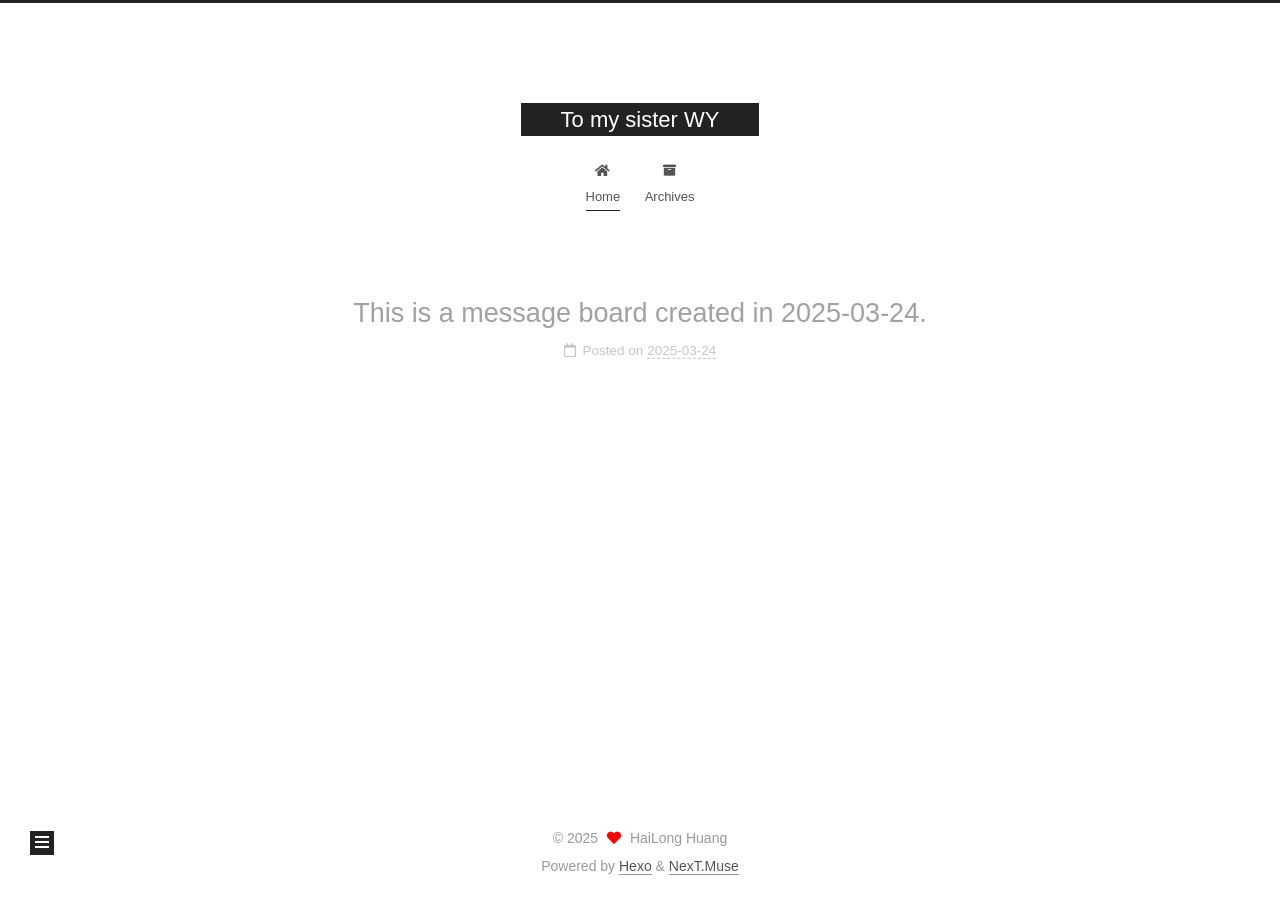
<file: index.html>
<!DOCTYPE html>
<html lang="en">
<head>
  <meta charset="UTF-8">
<meta name="viewport" content="width=device-width, initial-scale=1, maximum-scale=2">
<meta name="theme-color" content="#222">
<meta name="generator" content="Hexo 7.3.0">
  <link rel="apple-touch-icon" sizes="180x180" href="/images/apple-touch-icon-next.png">
  <link rel="icon" type="image/png" sizes="32x32" href="/images/favicon-32x32-next.png">
  <link rel="icon" type="image/png" sizes="16x16" href="/images/favicon-16x16-next.png">
  <link rel="mask-icon" href="/images/logo.svg" color="#222">

<link rel="stylesheet" href="/css/main.css">


<link rel="stylesheet" href="/lib/font-awesome/css/all.min.css">

<script id="hexo-configurations">
    var NexT = window.NexT || {};
    var CONFIG = {"hostname":"example.com","root":"/","scheme":"Muse","version":"7.8.0","exturl":false,"sidebar":{"position":"left","display":"post","padding":18,"offset":12,"onmobile":false},"copycode":{"enable":false,"show_result":false,"style":null},"back2top":{"enable":true,"sidebar":false,"scrollpercent":false},"bookmark":{"enable":false,"color":"#222","save":"auto"},"fancybox":false,"mediumzoom":false,"lazyload":false,"pangu":false,"comments":{"style":"tabs","active":null,"storage":true,"lazyload":false,"nav":null},"algolia":{"hits":{"per_page":10},"labels":{"input_placeholder":"Search for Posts","hits_empty":"We didn't find any results for the search: ${query}","hits_stats":"${hits} results found in ${time} ms"}},"localsearch":{"enable":false,"trigger":"auto","top_n_per_article":1,"unescape":false,"preload":false},"motion":{"enable":true,"async":false,"transition":{"post_block":"fadeIn","post_header":"slideDownIn","post_body":"slideDownIn","coll_header":"slideLeftIn","sidebar":"slideUpIn"}}};
  </script>

  <meta property="og:type" content="website">
<meta property="og:title" content="To my sister WY">
<meta property="og:url" content="http://example.com/index.html">
<meta property="og:site_name" content="To my sister WY">
<meta property="og:locale" content="en_US">
<meta property="article:author" content="HaiLong Huang">
<meta name="twitter:card" content="summary">

<link rel="canonical" href="http://example.com/">


<script id="page-configurations">
  // https://hexo.io/docs/variables.html
  CONFIG.page = {
    sidebar: "",
    isHome : true,
    isPost : false,
    lang   : 'en'
  };
</script>

  <title>To my sister WY</title>
  






  <noscript>
  <style>
  .use-motion .brand,
  .use-motion .menu-item,
  .sidebar-inner,
  .use-motion .post-block,
  .use-motion .pagination,
  .use-motion .comments,
  .use-motion .post-header,
  .use-motion .post-body,
  .use-motion .collection-header { opacity: initial; }

  .use-motion .site-title,
  .use-motion .site-subtitle {
    opacity: initial;
    top: initial;
  }

  .use-motion .logo-line-before i { left: initial; }
  .use-motion .logo-line-after i { right: initial; }
  </style>
</noscript>

</head>

<body itemscope itemtype="http://schema.org/WebPage">
  <div class="container use-motion">
    <div class="headband"></div>

    <header class="header" itemscope itemtype="http://schema.org/WPHeader">
      <div class="header-inner"><div class="site-brand-container">
  <div class="site-nav-toggle">
    <div class="toggle" aria-label="Toggle navigation bar">
      <span class="toggle-line toggle-line-first"></span>
      <span class="toggle-line toggle-line-middle"></span>
      <span class="toggle-line toggle-line-last"></span>
    </div>
  </div>

  <div class="site-meta">

    <a href="/" class="brand" rel="start">
      <span class="logo-line-before"><i></i></span>
      <h1 class="site-title">To my sister WY</h1>
      <span class="logo-line-after"><i></i></span>
    </a>
  </div>

  <div class="site-nav-right">
    <div class="toggle popup-trigger">
    </div>
  </div>
</div>




<nav class="site-nav">
  <ul id="menu" class="main-menu menu">
        <li class="menu-item menu-item-home">

    <a href="/" rel="section"><i class="fa fa-home fa-fw"></i>Home</a>

  </li>
        <li class="menu-item menu-item-archives">

    <a href="/archives/" rel="section"><i class="fa fa-archive fa-fw"></i>Archives</a>

  </li>
  </ul>
</nav>




</div>
    </header>

    
  <div class="back-to-top">
    <i class="fa fa-arrow-up"></i>
    <span>0%</span>
  </div>


    <main class="main">
      <div class="main-inner">
        <div class="content-wrap">
          

          <div class="content index posts-expand">
            
      
  
  
  <article itemscope itemtype="http://schema.org/Article" class="post-block" lang="en">
    <link itemprop="mainEntityOfPage" href="http://example.com/2025/03/24/My-New-Post/">

    <span hidden itemprop="author" itemscope itemtype="http://schema.org/Person">
      <meta itemprop="image" content="/images/avatar.gif">
      <meta itemprop="name" content="HaiLong Huang">
      <meta itemprop="description" content="">
    </span>

    <span hidden itemprop="publisher" itemscope itemtype="http://schema.org/Organization">
      <meta itemprop="name" content="To my sister WY">
    </span>
      <header class="post-header">
        <h2 class="post-title" itemprop="name headline">
          
            <a href="/2025/03/24/My-New-Post/" class="post-title-link" itemprop="url">This is a message board created in 2025-03-24.</a>
        </h2>

        <div class="post-meta">
            <span class="post-meta-item">
              <span class="post-meta-item-icon">
                <i class="far fa-calendar"></i>
              </span>
              <span class="post-meta-item-text">Posted on</span>
              

              <time title="Created: 2025-03-24 11:45:45 / Modified: 17:53:53" itemprop="dateCreated datePublished" datetime="2025-03-24T11:45:45+08:00">2025-03-24</time>
            </span>

          

        </div>
      </header>

    
    
    
    <div class="post-body" itemprop="articleBody">

      
          
      
    </div>

    
    
    
      <footer class="post-footer">
        <div class="post-eof"></div>
      </footer>
  </article>
  
  
  


  



          </div>
          

<script>
  window.addEventListener('tabs:register', () => {
    let { activeClass } = CONFIG.comments;
    if (CONFIG.comments.storage) {
      activeClass = localStorage.getItem('comments_active') || activeClass;
    }
    if (activeClass) {
      let activeTab = document.querySelector(`a[href="#comment-${activeClass}"]`);
      if (activeTab) {
        activeTab.click();
      }
    }
  });
  if (CONFIG.comments.storage) {
    window.addEventListener('tabs:click', event => {
      if (!event.target.matches('.tabs-comment .tab-content .tab-pane')) return;
      let commentClass = event.target.classList[1];
      localStorage.setItem('comments_active', commentClass);
    });
  }
</script>

        </div>
          
  
  <div class="toggle sidebar-toggle">
    <span class="toggle-line toggle-line-first"></span>
    <span class="toggle-line toggle-line-middle"></span>
    <span class="toggle-line toggle-line-last"></span>
  </div>

  <aside class="sidebar">
    <div class="sidebar-inner">

      <ul class="sidebar-nav motion-element">
        <li class="sidebar-nav-toc">
          Table of Contents
        </li>
        <li class="sidebar-nav-overview">
          Overview
        </li>
      </ul>

      <!--noindex-->
      <div class="post-toc-wrap sidebar-panel">
      </div>
      <!--/noindex-->

      <div class="site-overview-wrap sidebar-panel">
        <div class="site-author motion-element" itemprop="author" itemscope itemtype="http://schema.org/Person">
  <p class="site-author-name" itemprop="name">HaiLong Huang</p>
  <div class="site-description" itemprop="description"></div>
</div>
<div class="site-state-wrap motion-element">
  <nav class="site-state">
      <div class="site-state-item site-state-posts">
          <a href="/archives/">
        
          <span class="site-state-item-count">1</span>
          <span class="site-state-item-name">posts</span>
        </a>
      </div>
  </nav>
</div>



      </div>

    </div>
  </aside>
  <div id="sidebar-dimmer"></div>


      </div>
    </main>

    <footer class="footer">
      <div class="footer-inner">
        

        

<div class="copyright">
  
  &copy; 
  <span itemprop="copyrightYear">2025</span>
  <span class="with-love">
    <i class="fa fa-heart"></i>
  </span>
  <span class="author" itemprop="copyrightHolder">HaiLong Huang</span>
</div>
  <div class="powered-by">Powered by <a href="https://hexo.io/" class="theme-link" rel="noopener" target="_blank">Hexo</a> & <a href="https://muse.theme-next.org/" class="theme-link" rel="noopener" target="_blank">NexT.Muse</a>
  </div>

        








      </div>
    </footer>
  </div>

  
  <script src="/lib/anime.min.js"></script>
  <script src="/lib/velocity/velocity.min.js"></script>
  <script src="/lib/velocity/velocity.ui.min.js"></script>

<script src="/js/utils.js"></script>

<script src="/js/motion.js"></script>


<script src="/js/schemes/muse.js"></script>


<script src="/js/next-boot.js"></script>




  















  

  

</body>
</html>
</file>
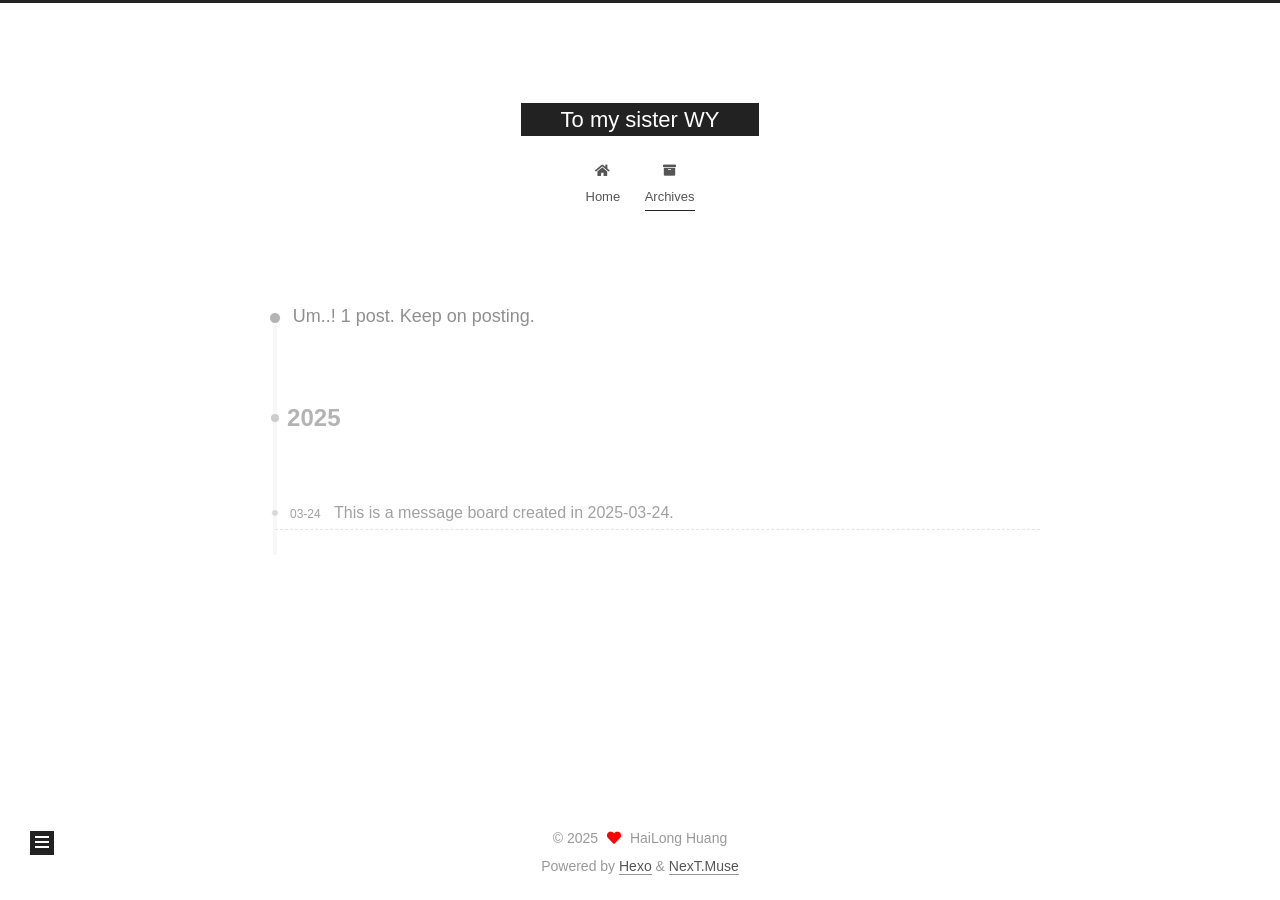
<file: archives/index.html>
<!DOCTYPE html>
<html lang="en">
<head>
  <meta charset="UTF-8">
<meta name="viewport" content="width=device-width, initial-scale=1, maximum-scale=2">
<meta name="theme-color" content="#222">
<meta name="generator" content="Hexo 7.3.0">
  <link rel="apple-touch-icon" sizes="180x180" href="/images/apple-touch-icon-next.png">
  <link rel="icon" type="image/png" sizes="32x32" href="/images/favicon-32x32-next.png">
  <link rel="icon" type="image/png" sizes="16x16" href="/images/favicon-16x16-next.png">
  <link rel="mask-icon" href="/images/logo.svg" color="#222">

<link rel="stylesheet" href="/css/main.css">


<link rel="stylesheet" href="/lib/font-awesome/css/all.min.css">

<script id="hexo-configurations">
    var NexT = window.NexT || {};
    var CONFIG = {"hostname":"example.com","root":"/","scheme":"Muse","version":"7.8.0","exturl":false,"sidebar":{"position":"left","display":"post","padding":18,"offset":12,"onmobile":false},"copycode":{"enable":false,"show_result":false,"style":null},"back2top":{"enable":true,"sidebar":false,"scrollpercent":false},"bookmark":{"enable":false,"color":"#222","save":"auto"},"fancybox":false,"mediumzoom":false,"lazyload":false,"pangu":false,"comments":{"style":"tabs","active":null,"storage":true,"lazyload":false,"nav":null},"algolia":{"hits":{"per_page":10},"labels":{"input_placeholder":"Search for Posts","hits_empty":"We didn't find any results for the search: ${query}","hits_stats":"${hits} results found in ${time} ms"}},"localsearch":{"enable":false,"trigger":"auto","top_n_per_article":1,"unescape":false,"preload":false},"motion":{"enable":true,"async":false,"transition":{"post_block":"fadeIn","post_header":"slideDownIn","post_body":"slideDownIn","coll_header":"slideLeftIn","sidebar":"slideUpIn"}}};
  </script>

  <meta property="og:type" content="website">
<meta property="og:title" content="To my sister WY">
<meta property="og:url" content="http://example.com/archives/index.html">
<meta property="og:site_name" content="To my sister WY">
<meta property="og:locale" content="en_US">
<meta property="article:author" content="HaiLong Huang">
<meta name="twitter:card" content="summary">

<link rel="canonical" href="http://example.com/archives/">


<script id="page-configurations">
  // https://hexo.io/docs/variables.html
  CONFIG.page = {
    sidebar: "",
    isHome : false,
    isPost : false,
    lang   : 'en'
  };
</script>

  <title>Archive | To my sister WY</title>
  






  <noscript>
  <style>
  .use-motion .brand,
  .use-motion .menu-item,
  .sidebar-inner,
  .use-motion .post-block,
  .use-motion .pagination,
  .use-motion .comments,
  .use-motion .post-header,
  .use-motion .post-body,
  .use-motion .collection-header { opacity: initial; }

  .use-motion .site-title,
  .use-motion .site-subtitle {
    opacity: initial;
    top: initial;
  }

  .use-motion .logo-line-before i { left: initial; }
  .use-motion .logo-line-after i { right: initial; }
  </style>
</noscript>

</head>

<body itemscope itemtype="http://schema.org/WebPage">
  <div class="container use-motion">
    <div class="headband"></div>

    <header class="header" itemscope itemtype="http://schema.org/WPHeader">
      <div class="header-inner"><div class="site-brand-container">
  <div class="site-nav-toggle">
    <div class="toggle" aria-label="Toggle navigation bar">
      <span class="toggle-line toggle-line-first"></span>
      <span class="toggle-line toggle-line-middle"></span>
      <span class="toggle-line toggle-line-last"></span>
    </div>
  </div>

  <div class="site-meta">

    <a href="/" class="brand" rel="start">
      <span class="logo-line-before"><i></i></span>
      <h1 class="site-title">To my sister WY</h1>
      <span class="logo-line-after"><i></i></span>
    </a>
  </div>

  <div class="site-nav-right">
    <div class="toggle popup-trigger">
    </div>
  </div>
</div>




<nav class="site-nav">
  <ul id="menu" class="main-menu menu">
        <li class="menu-item menu-item-home">

    <a href="/" rel="section"><i class="fa fa-home fa-fw"></i>Home</a>

  </li>
        <li class="menu-item menu-item-archives">

    <a href="/archives/" rel="section"><i class="fa fa-archive fa-fw"></i>Archives</a>

  </li>
  </ul>
</nav>




</div>
    </header>

    
  <div class="back-to-top">
    <i class="fa fa-arrow-up"></i>
    <span>0%</span>
  </div>


    <main class="main">
      <div class="main-inner">
        <div class="content-wrap">
          

          <div class="content archive">
            

  
  
  
  <div class="post-block">
    <div class="posts-collapse">
      <div class="collection-title">
        <span class="collection-header">Um..! 1 post. Keep on posting.</span>
      </div>

      
    <div class="collection-year">
      <span class="collection-header">2025</span>
    </div>

  <article itemscope itemtype="http://schema.org/Article">
    <header class="post-header">

      <div class="post-meta">
        <time itemprop="dateCreated"
              datetime="2025-03-24T11:45:45+08:00"
              content="2025-03-24">
          03-24
        </time>
      </div>

      <div class="post-title">
          <a class="post-title-link" href="/2025/03/24/My-New-Post/" itemprop="url">
            <span itemprop="name">This is a message board created in 2025-03-24.</span>
          </a>
      </div>

    </header>
  </article>


    </div>
  </div>
  
  
  

  



          </div>
          

<script>
  window.addEventListener('tabs:register', () => {
    let { activeClass } = CONFIG.comments;
    if (CONFIG.comments.storage) {
      activeClass = localStorage.getItem('comments_active') || activeClass;
    }
    if (activeClass) {
      let activeTab = document.querySelector(`a[href="#comment-${activeClass}"]`);
      if (activeTab) {
        activeTab.click();
      }
    }
  });
  if (CONFIG.comments.storage) {
    window.addEventListener('tabs:click', event => {
      if (!event.target.matches('.tabs-comment .tab-content .tab-pane')) return;
      let commentClass = event.target.classList[1];
      localStorage.setItem('comments_active', commentClass);
    });
  }
</script>

        </div>
          
  
  <div class="toggle sidebar-toggle">
    <span class="toggle-line toggle-line-first"></span>
    <span class="toggle-line toggle-line-middle"></span>
    <span class="toggle-line toggle-line-last"></span>
  </div>

  <aside class="sidebar">
    <div class="sidebar-inner">

      <ul class="sidebar-nav motion-element">
        <li class="sidebar-nav-toc">
          Table of Contents
        </li>
        <li class="sidebar-nav-overview">
          Overview
        </li>
      </ul>

      <!--noindex-->
      <div class="post-toc-wrap sidebar-panel">
      </div>
      <!--/noindex-->

      <div class="site-overview-wrap sidebar-panel">
        <div class="site-author motion-element" itemprop="author" itemscope itemtype="http://schema.org/Person">
  <p class="site-author-name" itemprop="name">HaiLong Huang</p>
  <div class="site-description" itemprop="description"></div>
</div>
<div class="site-state-wrap motion-element">
  <nav class="site-state">
      <div class="site-state-item site-state-posts">
          <a href="/archives/">
        
          <span class="site-state-item-count">1</span>
          <span class="site-state-item-name">posts</span>
        </a>
      </div>
  </nav>
</div>



      </div>

    </div>
  </aside>
  <div id="sidebar-dimmer"></div>


      </div>
    </main>

    <footer class="footer">
      <div class="footer-inner">
        

        

<div class="copyright">
  
  &copy; 
  <span itemprop="copyrightYear">2025</span>
  <span class="with-love">
    <i class="fa fa-heart"></i>
  </span>
  <span class="author" itemprop="copyrightHolder">HaiLong Huang</span>
</div>
  <div class="powered-by">Powered by <a href="https://hexo.io/" class="theme-link" rel="noopener" target="_blank">Hexo</a> & <a href="https://muse.theme-next.org/" class="theme-link" rel="noopener" target="_blank">NexT.Muse</a>
  </div>

        








      </div>
    </footer>
  </div>

  
  <script src="/lib/anime.min.js"></script>
  <script src="/lib/velocity/velocity.min.js"></script>
  <script src="/lib/velocity/velocity.ui.min.js"></script>

<script src="/js/utils.js"></script>

<script src="/js/motion.js"></script>


<script src="/js/schemes/muse.js"></script>


<script src="/js/next-boot.js"></script>




  















  

  

</body>
</html>
</file>
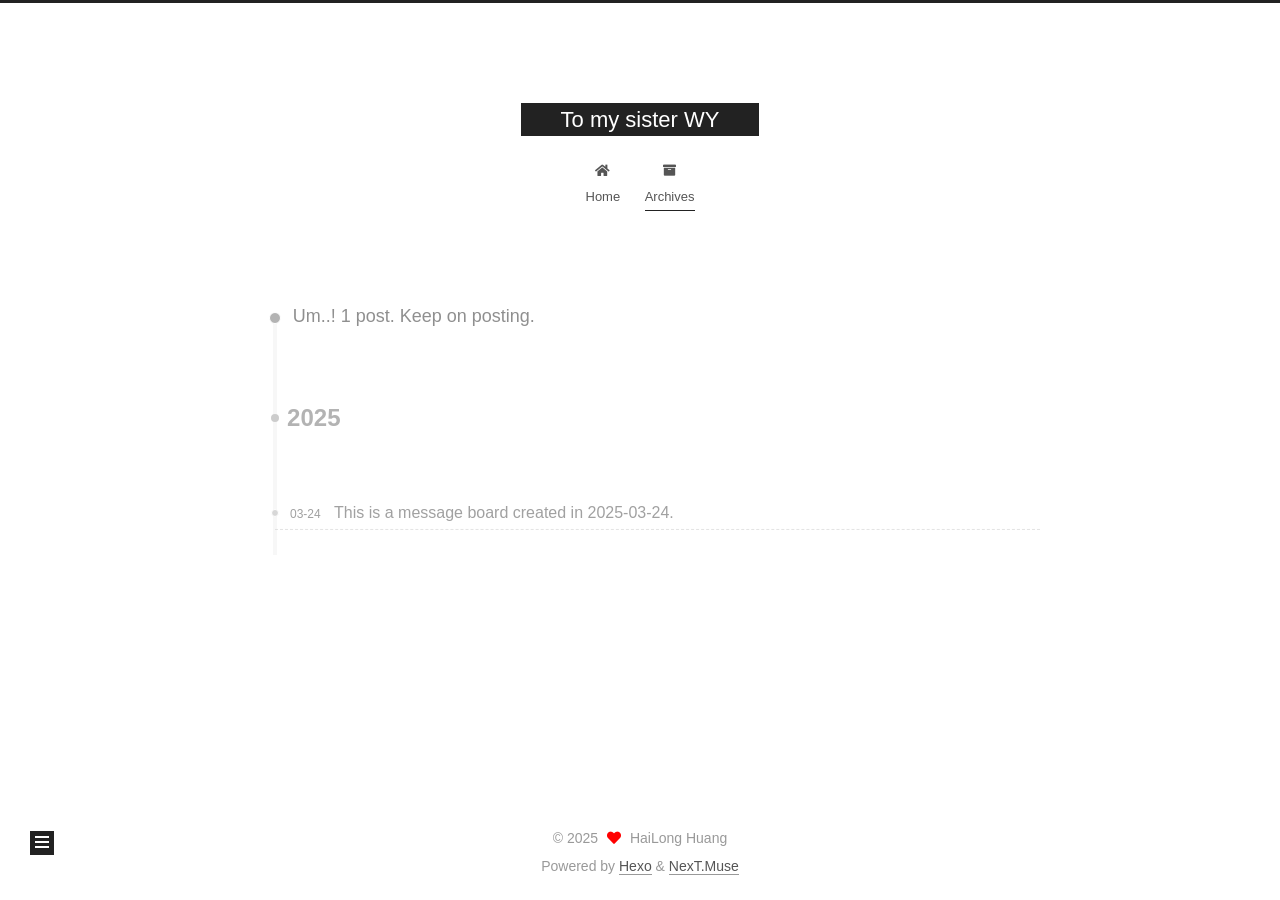
<file: archives/2025/index.html>
<!DOCTYPE html>
<html lang="en">
<head>
  <meta charset="UTF-8">
<meta name="viewport" content="width=device-width, initial-scale=1, maximum-scale=2">
<meta name="theme-color" content="#222">
<meta name="generator" content="Hexo 7.3.0">
  <link rel="apple-touch-icon" sizes="180x180" href="/images/apple-touch-icon-next.png">
  <link rel="icon" type="image/png" sizes="32x32" href="/images/favicon-32x32-next.png">
  <link rel="icon" type="image/png" sizes="16x16" href="/images/favicon-16x16-next.png">
  <link rel="mask-icon" href="/images/logo.svg" color="#222">

<link rel="stylesheet" href="/css/main.css">


<link rel="stylesheet" href="/lib/font-awesome/css/all.min.css">

<script id="hexo-configurations">
    var NexT = window.NexT || {};
    var CONFIG = {"hostname":"example.com","root":"/","scheme":"Muse","version":"7.8.0","exturl":false,"sidebar":{"position":"left","display":"post","padding":18,"offset":12,"onmobile":false},"copycode":{"enable":false,"show_result":false,"style":null},"back2top":{"enable":true,"sidebar":false,"scrollpercent":false},"bookmark":{"enable":false,"color":"#222","save":"auto"},"fancybox":false,"mediumzoom":false,"lazyload":false,"pangu":false,"comments":{"style":"tabs","active":null,"storage":true,"lazyload":false,"nav":null},"algolia":{"hits":{"per_page":10},"labels":{"input_placeholder":"Search for Posts","hits_empty":"We didn't find any results for the search: ${query}","hits_stats":"${hits} results found in ${time} ms"}},"localsearch":{"enable":false,"trigger":"auto","top_n_per_article":1,"unescape":false,"preload":false},"motion":{"enable":true,"async":false,"transition":{"post_block":"fadeIn","post_header":"slideDownIn","post_body":"slideDownIn","coll_header":"slideLeftIn","sidebar":"slideUpIn"}}};
  </script>

  <meta property="og:type" content="website">
<meta property="og:title" content="To my sister WY">
<meta property="og:url" content="http://example.com/archives/2025/index.html">
<meta property="og:site_name" content="To my sister WY">
<meta property="og:locale" content="en_US">
<meta property="article:author" content="HaiLong Huang">
<meta name="twitter:card" content="summary">

<link rel="canonical" href="http://example.com/archives/2025/">


<script id="page-configurations">
  // https://hexo.io/docs/variables.html
  CONFIG.page = {
    sidebar: "",
    isHome : false,
    isPost : false,
    lang   : 'en'
  };
</script>

  <title>Archive | To my sister WY</title>
  






  <noscript>
  <style>
  .use-motion .brand,
  .use-motion .menu-item,
  .sidebar-inner,
  .use-motion .post-block,
  .use-motion .pagination,
  .use-motion .comments,
  .use-motion .post-header,
  .use-motion .post-body,
  .use-motion .collection-header { opacity: initial; }

  .use-motion .site-title,
  .use-motion .site-subtitle {
    opacity: initial;
    top: initial;
  }

  .use-motion .logo-line-before i { left: initial; }
  .use-motion .logo-line-after i { right: initial; }
  </style>
</noscript>

</head>

<body itemscope itemtype="http://schema.org/WebPage">
  <div class="container use-motion">
    <div class="headband"></div>

    <header class="header" itemscope itemtype="http://schema.org/WPHeader">
      <div class="header-inner"><div class="site-brand-container">
  <div class="site-nav-toggle">
    <div class="toggle" aria-label="Toggle navigation bar">
      <span class="toggle-line toggle-line-first"></span>
      <span class="toggle-line toggle-line-middle"></span>
      <span class="toggle-line toggle-line-last"></span>
    </div>
  </div>

  <div class="site-meta">

    <a href="/" class="brand" rel="start">
      <span class="logo-line-before"><i></i></span>
      <h1 class="site-title">To my sister WY</h1>
      <span class="logo-line-after"><i></i></span>
    </a>
  </div>

  <div class="site-nav-right">
    <div class="toggle popup-trigger">
    </div>
  </div>
</div>




<nav class="site-nav">
  <ul id="menu" class="main-menu menu">
        <li class="menu-item menu-item-home">

    <a href="/" rel="section"><i class="fa fa-home fa-fw"></i>Home</a>

  </li>
        <li class="menu-item menu-item-archives">

    <a href="/archives/" rel="section"><i class="fa fa-archive fa-fw"></i>Archives</a>

  </li>
  </ul>
</nav>




</div>
    </header>

    
  <div class="back-to-top">
    <i class="fa fa-arrow-up"></i>
    <span>0%</span>
  </div>


    <main class="main">
      <div class="main-inner">
        <div class="content-wrap">
          

          <div class="content archive">
            

  
  
  
  <div class="post-block">
    <div class="posts-collapse">
      <div class="collection-title">
        <span class="collection-header">Um..! 1 post. Keep on posting.</span>
      </div>

      
    <div class="collection-year">
      <span class="collection-header">2025</span>
    </div>

  <article itemscope itemtype="http://schema.org/Article">
    <header class="post-header">

      <div class="post-meta">
        <time itemprop="dateCreated"
              datetime="2025-03-24T11:45:45+08:00"
              content="2025-03-24">
          03-24
        </time>
      </div>

      <div class="post-title">
          <a class="post-title-link" href="/2025/03/24/My-New-Post/" itemprop="url">
            <span itemprop="name">This is a message board created in 2025-03-24.</span>
          </a>
      </div>

    </header>
  </article>


    </div>
  </div>
  
  
  

  



          </div>
          

<script>
  window.addEventListener('tabs:register', () => {
    let { activeClass } = CONFIG.comments;
    if (CONFIG.comments.storage) {
      activeClass = localStorage.getItem('comments_active') || activeClass;
    }
    if (activeClass) {
      let activeTab = document.querySelector(`a[href="#comment-${activeClass}"]`);
      if (activeTab) {
        activeTab.click();
      }
    }
  });
  if (CONFIG.comments.storage) {
    window.addEventListener('tabs:click', event => {
      if (!event.target.matches('.tabs-comment .tab-content .tab-pane')) return;
      let commentClass = event.target.classList[1];
      localStorage.setItem('comments_active', commentClass);
    });
  }
</script>

        </div>
          
  
  <div class="toggle sidebar-toggle">
    <span class="toggle-line toggle-line-first"></span>
    <span class="toggle-line toggle-line-middle"></span>
    <span class="toggle-line toggle-line-last"></span>
  </div>

  <aside class="sidebar">
    <div class="sidebar-inner">

      <ul class="sidebar-nav motion-element">
        <li class="sidebar-nav-toc">
          Table of Contents
        </li>
        <li class="sidebar-nav-overview">
          Overview
        </li>
      </ul>

      <!--noindex-->
      <div class="post-toc-wrap sidebar-panel">
      </div>
      <!--/noindex-->

      <div class="site-overview-wrap sidebar-panel">
        <div class="site-author motion-element" itemprop="author" itemscope itemtype="http://schema.org/Person">
  <p class="site-author-name" itemprop="name">HaiLong Huang</p>
  <div class="site-description" itemprop="description"></div>
</div>
<div class="site-state-wrap motion-element">
  <nav class="site-state">
      <div class="site-state-item site-state-posts">
          <a href="/archives/">
        
          <span class="site-state-item-count">1</span>
          <span class="site-state-item-name">posts</span>
        </a>
      </div>
  </nav>
</div>



      </div>

    </div>
  </aside>
  <div id="sidebar-dimmer"></div>


      </div>
    </main>

    <footer class="footer">
      <div class="footer-inner">
        

        

<div class="copyright">
  
  &copy; 
  <span itemprop="copyrightYear">2025</span>
  <span class="with-love">
    <i class="fa fa-heart"></i>
  </span>
  <span class="author" itemprop="copyrightHolder">HaiLong Huang</span>
</div>
  <div class="powered-by">Powered by <a href="https://hexo.io/" class="theme-link" rel="noopener" target="_blank">Hexo</a> & <a href="https://muse.theme-next.org/" class="theme-link" rel="noopener" target="_blank">NexT.Muse</a>
  </div>

        








      </div>
    </footer>
  </div>

  
  <script src="/lib/anime.min.js"></script>
  <script src="/lib/velocity/velocity.min.js"></script>
  <script src="/lib/velocity/velocity.ui.min.js"></script>

<script src="/js/utils.js"></script>

<script src="/js/motion.js"></script>


<script src="/js/schemes/muse.js"></script>


<script src="/js/next-boot.js"></script>




  















  

  

</body>
</html>
</file>
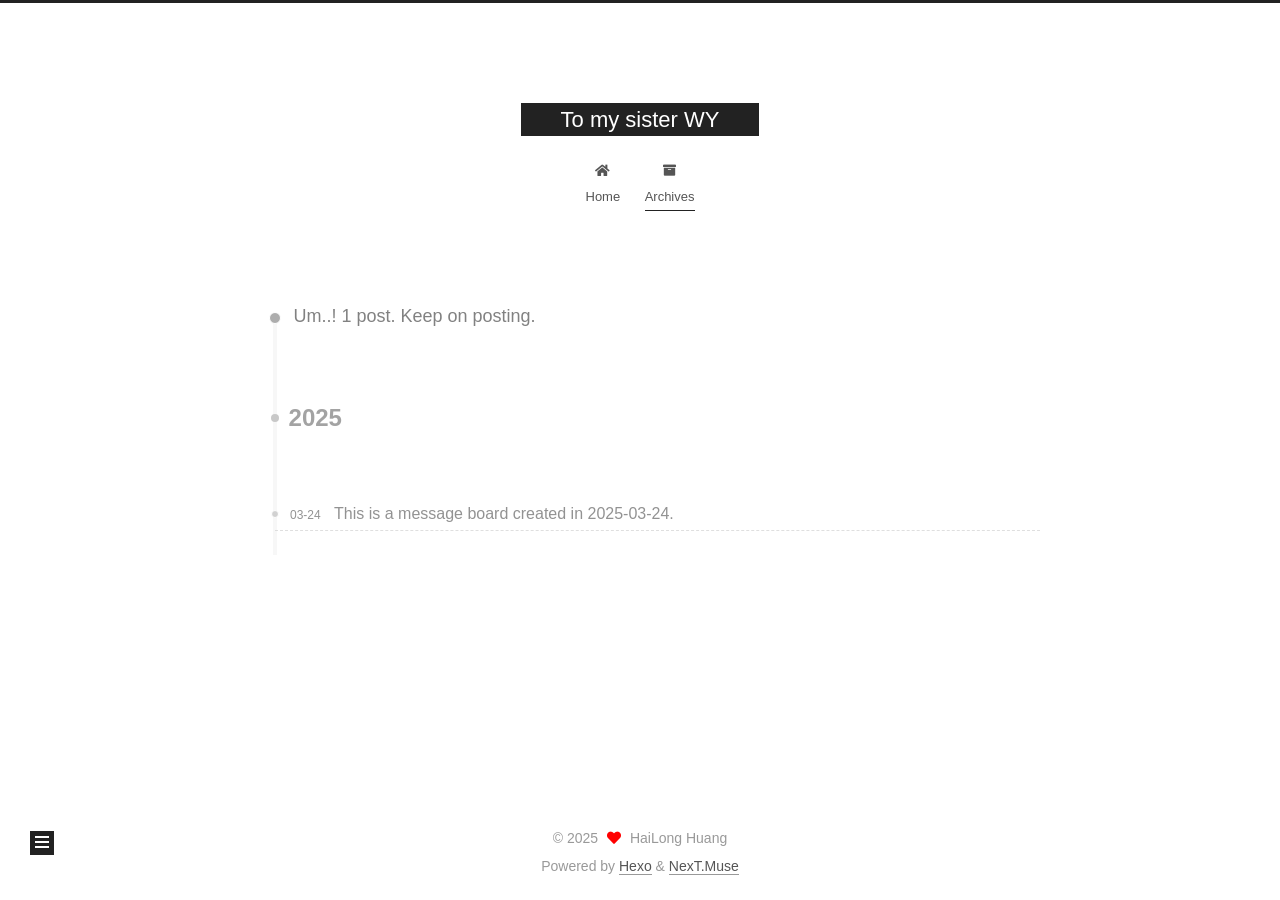
<file: archives/2025/03/index.html>
<!DOCTYPE html>
<html lang="en">
<head>
  <meta charset="UTF-8">
<meta name="viewport" content="width=device-width, initial-scale=1, maximum-scale=2">
<meta name="theme-color" content="#222">
<meta name="generator" content="Hexo 7.3.0">
  <link rel="apple-touch-icon" sizes="180x180" href="/images/apple-touch-icon-next.png">
  <link rel="icon" type="image/png" sizes="32x32" href="/images/favicon-32x32-next.png">
  <link rel="icon" type="image/png" sizes="16x16" href="/images/favicon-16x16-next.png">
  <link rel="mask-icon" href="/images/logo.svg" color="#222">

<link rel="stylesheet" href="/css/main.css">


<link rel="stylesheet" href="/lib/font-awesome/css/all.min.css">

<script id="hexo-configurations">
    var NexT = window.NexT || {};
    var CONFIG = {"hostname":"example.com","root":"/","scheme":"Muse","version":"7.8.0","exturl":false,"sidebar":{"position":"left","display":"post","padding":18,"offset":12,"onmobile":false},"copycode":{"enable":false,"show_result":false,"style":null},"back2top":{"enable":true,"sidebar":false,"scrollpercent":false},"bookmark":{"enable":false,"color":"#222","save":"auto"},"fancybox":false,"mediumzoom":false,"lazyload":false,"pangu":false,"comments":{"style":"tabs","active":null,"storage":true,"lazyload":false,"nav":null},"algolia":{"hits":{"per_page":10},"labels":{"input_placeholder":"Search for Posts","hits_empty":"We didn't find any results for the search: ${query}","hits_stats":"${hits} results found in ${time} ms"}},"localsearch":{"enable":false,"trigger":"auto","top_n_per_article":1,"unescape":false,"preload":false},"motion":{"enable":true,"async":false,"transition":{"post_block":"fadeIn","post_header":"slideDownIn","post_body":"slideDownIn","coll_header":"slideLeftIn","sidebar":"slideUpIn"}}};
  </script>

  <meta property="og:type" content="website">
<meta property="og:title" content="To my sister WY">
<meta property="og:url" content="http://example.com/archives/2025/03/index.html">
<meta property="og:site_name" content="To my sister WY">
<meta property="og:locale" content="en_US">
<meta property="article:author" content="HaiLong Huang">
<meta name="twitter:card" content="summary">

<link rel="canonical" href="http://example.com/archives/2025/03/">


<script id="page-configurations">
  // https://hexo.io/docs/variables.html
  CONFIG.page = {
    sidebar: "",
    isHome : false,
    isPost : false,
    lang   : 'en'
  };
</script>

  <title>Archive | To my sister WY</title>
  






  <noscript>
  <style>
  .use-motion .brand,
  .use-motion .menu-item,
  .sidebar-inner,
  .use-motion .post-block,
  .use-motion .pagination,
  .use-motion .comments,
  .use-motion .post-header,
  .use-motion .post-body,
  .use-motion .collection-header { opacity: initial; }

  .use-motion .site-title,
  .use-motion .site-subtitle {
    opacity: initial;
    top: initial;
  }

  .use-motion .logo-line-before i { left: initial; }
  .use-motion .logo-line-after i { right: initial; }
  </style>
</noscript>

</head>

<body itemscope itemtype="http://schema.org/WebPage">
  <div class="container use-motion">
    <div class="headband"></div>

    <header class="header" itemscope itemtype="http://schema.org/WPHeader">
      <div class="header-inner"><div class="site-brand-container">
  <div class="site-nav-toggle">
    <div class="toggle" aria-label="Toggle navigation bar">
      <span class="toggle-line toggle-line-first"></span>
      <span class="toggle-line toggle-line-middle"></span>
      <span class="toggle-line toggle-line-last"></span>
    </div>
  </div>

  <div class="site-meta">

    <a href="/" class="brand" rel="start">
      <span class="logo-line-before"><i></i></span>
      <h1 class="site-title">To my sister WY</h1>
      <span class="logo-line-after"><i></i></span>
    </a>
  </div>

  <div class="site-nav-right">
    <div class="toggle popup-trigger">
    </div>
  </div>
</div>




<nav class="site-nav">
  <ul id="menu" class="main-menu menu">
        <li class="menu-item menu-item-home">

    <a href="/" rel="section"><i class="fa fa-home fa-fw"></i>Home</a>

  </li>
        <li class="menu-item menu-item-archives">

    <a href="/archives/" rel="section"><i class="fa fa-archive fa-fw"></i>Archives</a>

  </li>
  </ul>
</nav>




</div>
    </header>

    
  <div class="back-to-top">
    <i class="fa fa-arrow-up"></i>
    <span>0%</span>
  </div>


    <main class="main">
      <div class="main-inner">
        <div class="content-wrap">
          

          <div class="content archive">
            

  
  
  
  <div class="post-block">
    <div class="posts-collapse">
      <div class="collection-title">
        <span class="collection-header">Um..! 1 post. Keep on posting.</span>
      </div>

      
    <div class="collection-year">
      <span class="collection-header">2025</span>
    </div>

  <article itemscope itemtype="http://schema.org/Article">
    <header class="post-header">

      <div class="post-meta">
        <time itemprop="dateCreated"
              datetime="2025-03-24T11:45:45+08:00"
              content="2025-03-24">
          03-24
        </time>
      </div>

      <div class="post-title">
          <a class="post-title-link" href="/2025/03/24/My-New-Post/" itemprop="url">
            <span itemprop="name">This is a message board created in 2025-03-24.</span>
          </a>
      </div>

    </header>
  </article>


    </div>
  </div>
  
  
  

  



          </div>
          

<script>
  window.addEventListener('tabs:register', () => {
    let { activeClass } = CONFIG.comments;
    if (CONFIG.comments.storage) {
      activeClass = localStorage.getItem('comments_active') || activeClass;
    }
    if (activeClass) {
      let activeTab = document.querySelector(`a[href="#comment-${activeClass}"]`);
      if (activeTab) {
        activeTab.click();
      }
    }
  });
  if (CONFIG.comments.storage) {
    window.addEventListener('tabs:click', event => {
      if (!event.target.matches('.tabs-comment .tab-content .tab-pane')) return;
      let commentClass = event.target.classList[1];
      localStorage.setItem('comments_active', commentClass);
    });
  }
</script>

        </div>
          
  
  <div class="toggle sidebar-toggle">
    <span class="toggle-line toggle-line-first"></span>
    <span class="toggle-line toggle-line-middle"></span>
    <span class="toggle-line toggle-line-last"></span>
  </div>

  <aside class="sidebar">
    <div class="sidebar-inner">

      <ul class="sidebar-nav motion-element">
        <li class="sidebar-nav-toc">
          Table of Contents
        </li>
        <li class="sidebar-nav-overview">
          Overview
        </li>
      </ul>

      <!--noindex-->
      <div class="post-toc-wrap sidebar-panel">
      </div>
      <!--/noindex-->

      <div class="site-overview-wrap sidebar-panel">
        <div class="site-author motion-element" itemprop="author" itemscope itemtype="http://schema.org/Person">
  <p class="site-author-name" itemprop="name">HaiLong Huang</p>
  <div class="site-description" itemprop="description"></div>
</div>
<div class="site-state-wrap motion-element">
  <nav class="site-state">
      <div class="site-state-item site-state-posts">
          <a href="/archives/">
        
          <span class="site-state-item-count">1</span>
          <span class="site-state-item-name">posts</span>
        </a>
      </div>
  </nav>
</div>



      </div>

    </div>
  </aside>
  <div id="sidebar-dimmer"></div>


      </div>
    </main>

    <footer class="footer">
      <div class="footer-inner">
        

        

<div class="copyright">
  
  &copy; 
  <span itemprop="copyrightYear">2025</span>
  <span class="with-love">
    <i class="fa fa-heart"></i>
  </span>
  <span class="author" itemprop="copyrightHolder">HaiLong Huang</span>
</div>
  <div class="powered-by">Powered by <a href="https://hexo.io/" class="theme-link" rel="noopener" target="_blank">Hexo</a> & <a href="https://muse.theme-next.org/" class="theme-link" rel="noopener" target="_blank">NexT.Muse</a>
  </div>

        








      </div>
    </footer>
  </div>

  
  <script src="/lib/anime.min.js"></script>
  <script src="/lib/velocity/velocity.min.js"></script>
  <script src="/lib/velocity/velocity.ui.min.js"></script>

<script src="/js/utils.js"></script>

<script src="/js/motion.js"></script>


<script src="/js/schemes/muse.js"></script>


<script src="/js/next-boot.js"></script>




  















  

  

</body>
</html>
</file>
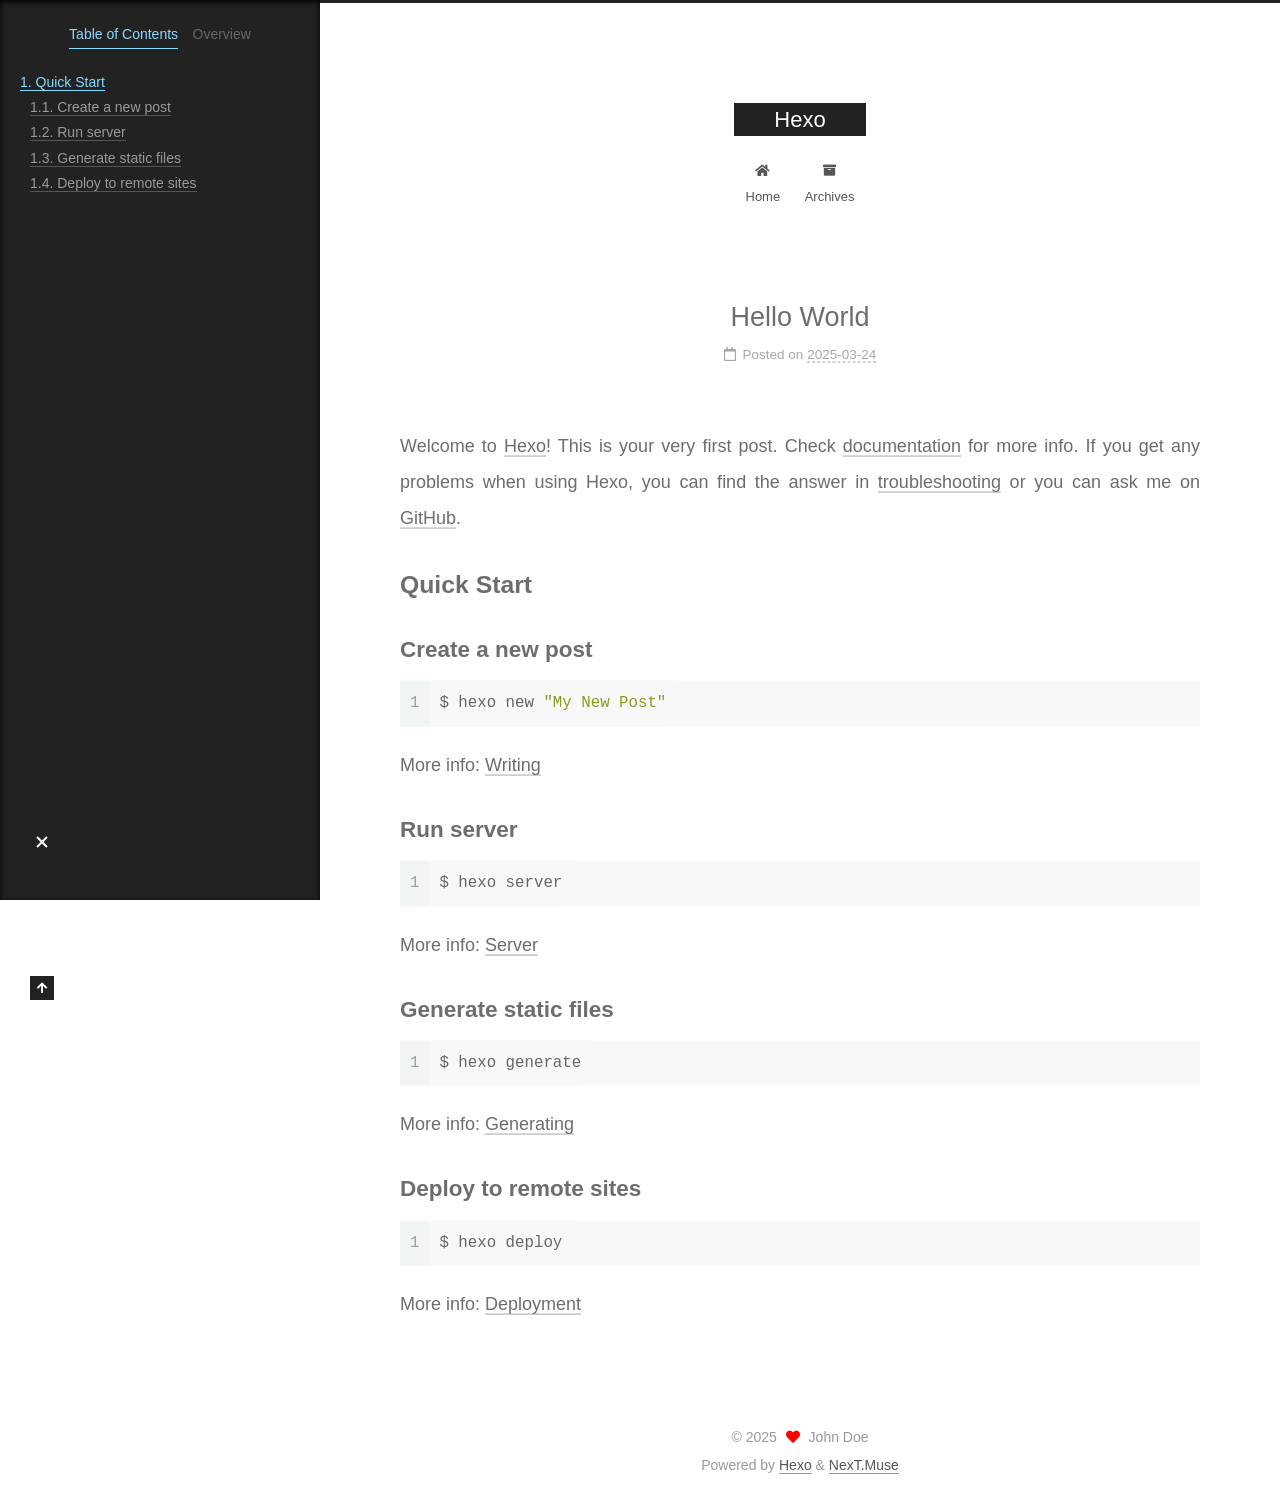
<file: 2025/03/24/hello-world/index.html>
<!DOCTYPE html>
<html lang="en">
<head>
  <meta charset="UTF-8">
<meta name="viewport" content="width=device-width, initial-scale=1, maximum-scale=2">
<meta name="theme-color" content="#222">
<meta name="generator" content="Hexo 7.3.0">
  <link rel="apple-touch-icon" sizes="180x180" href="/images/apple-touch-icon-next.png">
  <link rel="icon" type="image/png" sizes="32x32" href="/images/favicon-32x32-next.png">
  <link rel="icon" type="image/png" sizes="16x16" href="/images/favicon-16x16-next.png">
  <link rel="mask-icon" href="/images/logo.svg" color="#222">

<link rel="stylesheet" href="/css/main.css">


<link rel="stylesheet" href="/lib/font-awesome/css/all.min.css">

<script id="hexo-configurations">
    var NexT = window.NexT || {};
    var CONFIG = {"hostname":"example.com","root":"/","scheme":"Muse","version":"7.8.0","exturl":false,"sidebar":{"position":"left","display":"post","padding":18,"offset":12,"onmobile":false},"copycode":{"enable":false,"show_result":false,"style":null},"back2top":{"enable":true,"sidebar":false,"scrollpercent":false},"bookmark":{"enable":false,"color":"#222","save":"auto"},"fancybox":false,"mediumzoom":false,"lazyload":false,"pangu":false,"comments":{"style":"tabs","active":null,"storage":true,"lazyload":false,"nav":null},"algolia":{"hits":{"per_page":10},"labels":{"input_placeholder":"Search for Posts","hits_empty":"We didn't find any results for the search: ${query}","hits_stats":"${hits} results found in ${time} ms"}},"localsearch":{"enable":false,"trigger":"auto","top_n_per_article":1,"unescape":false,"preload":false},"motion":{"enable":true,"async":false,"transition":{"post_block":"fadeIn","post_header":"slideDownIn","post_body":"slideDownIn","coll_header":"slideLeftIn","sidebar":"slideUpIn"}}};
  </script>

  <meta name="description" content="Welcome to Hexo! This is your very first post. Check documentation for more info. If you get any problems when using Hexo, you can find the answer in troubleshooting or you can ask me on GitHub. Quick">
<meta property="og:type" content="article">
<meta property="og:title" content="Hello World">
<meta property="og:url" content="http://example.com/2025/03/24/hello-world/index.html">
<meta property="og:site_name" content="Hexo">
<meta property="og:description" content="Welcome to Hexo! This is your very first post. Check documentation for more info. If you get any problems when using Hexo, you can find the answer in troubleshooting or you can ask me on GitHub. Quick">
<meta property="og:locale" content="en_US">
<meta property="article:published_time" content="2025-03-24T03:13:14.872Z">
<meta property="article:modified_time" content="2025-03-24T03:13:14.872Z">
<meta property="article:author" content="John Doe">
<meta name="twitter:card" content="summary">

<link rel="canonical" href="http://example.com/2025/03/24/hello-world/">


<script id="page-configurations">
  // https://hexo.io/docs/variables.html
  CONFIG.page = {
    sidebar: "",
    isHome : false,
    isPost : true,
    lang   : 'en'
  };
</script>

  <title>Hello World | Hexo</title>
  






  <noscript>
  <style>
  .use-motion .brand,
  .use-motion .menu-item,
  .sidebar-inner,
  .use-motion .post-block,
  .use-motion .pagination,
  .use-motion .comments,
  .use-motion .post-header,
  .use-motion .post-body,
  .use-motion .collection-header { opacity: initial; }

  .use-motion .site-title,
  .use-motion .site-subtitle {
    opacity: initial;
    top: initial;
  }

  .use-motion .logo-line-before i { left: initial; }
  .use-motion .logo-line-after i { right: initial; }
  </style>
</noscript>

</head>

<body itemscope itemtype="http://schema.org/WebPage">
  <div class="container use-motion">
    <div class="headband"></div>

    <header class="header" itemscope itemtype="http://schema.org/WPHeader">
      <div class="header-inner"><div class="site-brand-container">
  <div class="site-nav-toggle">
    <div class="toggle" aria-label="Toggle navigation bar">
      <span class="toggle-line toggle-line-first"></span>
      <span class="toggle-line toggle-line-middle"></span>
      <span class="toggle-line toggle-line-last"></span>
    </div>
  </div>

  <div class="site-meta">

    <a href="/" class="brand" rel="start">
      <span class="logo-line-before"><i></i></span>
      <h1 class="site-title">Hexo</h1>
      <span class="logo-line-after"><i></i></span>
    </a>
  </div>

  <div class="site-nav-right">
    <div class="toggle popup-trigger">
    </div>
  </div>
</div>




<nav class="site-nav">
  <ul id="menu" class="main-menu menu">
        <li class="menu-item menu-item-home">

    <a href="/" rel="section"><i class="fa fa-home fa-fw"></i>Home</a>

  </li>
        <li class="menu-item menu-item-archives">

    <a href="/archives/" rel="section"><i class="fa fa-archive fa-fw"></i>Archives</a>

  </li>
  </ul>
</nav>




</div>
    </header>

    
  <div class="back-to-top">
    <i class="fa fa-arrow-up"></i>
    <span>0%</span>
  </div>


    <main class="main">
      <div class="main-inner">
        <div class="content-wrap">
          

          <div class="content post posts-expand">
            

    
  
  
  <article itemscope itemtype="http://schema.org/Article" class="post-block" lang="en">
    <link itemprop="mainEntityOfPage" href="http://example.com/2025/03/24/hello-world/">

    <span hidden itemprop="author" itemscope itemtype="http://schema.org/Person">
      <meta itemprop="image" content="/images/avatar.gif">
      <meta itemprop="name" content="John Doe">
      <meta itemprop="description" content="">
    </span>

    <span hidden itemprop="publisher" itemscope itemtype="http://schema.org/Organization">
      <meta itemprop="name" content="Hexo">
    </span>
      <header class="post-header">
        <h1 class="post-title" itemprop="name headline">
          Hello World
        </h1>

        <div class="post-meta">
            <span class="post-meta-item">
              <span class="post-meta-item-icon">
                <i class="far fa-calendar"></i>
              </span>
              <span class="post-meta-item-text">Posted on</span>

              <time title="Created: 2025-03-24 11:13:14" itemprop="dateCreated datePublished" datetime="2025-03-24T11:13:14+08:00">2025-03-24</time>
            </span>

          

        </div>
      </header>

    
    
    
    <div class="post-body" itemprop="articleBody">

      
        <p>Welcome to <a target="_blank" rel="noopener" href="https://hexo.io/">Hexo</a>! This is your very first post. Check <a target="_blank" rel="noopener" href="https://hexo.io/docs/">documentation</a> for more info. If you get any problems when using Hexo, you can find the answer in <a target="_blank" rel="noopener" href="https://hexo.io/docs/troubleshooting.html">troubleshooting</a> or you can ask me on <a target="_blank" rel="noopener" href="https://github.com/hexojs/hexo/issues">GitHub</a>.</p>
<h2 id="Quick-Start"><a href="#Quick-Start" class="headerlink" title="Quick Start"></a>Quick Start</h2><h3 id="Create-a-new-post"><a href="#Create-a-new-post" class="headerlink" title="Create a new post"></a>Create a new post</h3><figure class="highlight bash"><table><tr><td class="gutter"><pre><span class="line">1</span><br></pre></td><td class="code"><pre><span class="line">$ hexo new <span class="string">&quot;My New Post&quot;</span></span><br></pre></td></tr></table></figure>

<p>More info: <a target="_blank" rel="noopener" href="https://hexo.io/docs/writing.html">Writing</a></p>
<h3 id="Run-server"><a href="#Run-server" class="headerlink" title="Run server"></a>Run server</h3><figure class="highlight bash"><table><tr><td class="gutter"><pre><span class="line">1</span><br></pre></td><td class="code"><pre><span class="line">$ hexo server</span><br></pre></td></tr></table></figure>

<p>More info: <a target="_blank" rel="noopener" href="https://hexo.io/docs/server.html">Server</a></p>
<h3 id="Generate-static-files"><a href="#Generate-static-files" class="headerlink" title="Generate static files"></a>Generate static files</h3><figure class="highlight bash"><table><tr><td class="gutter"><pre><span class="line">1</span><br></pre></td><td class="code"><pre><span class="line">$ hexo generate</span><br></pre></td></tr></table></figure>

<p>More info: <a target="_blank" rel="noopener" href="https://hexo.io/docs/generating.html">Generating</a></p>
<h3 id="Deploy-to-remote-sites"><a href="#Deploy-to-remote-sites" class="headerlink" title="Deploy to remote sites"></a>Deploy to remote sites</h3><figure class="highlight bash"><table><tr><td class="gutter"><pre><span class="line">1</span><br></pre></td><td class="code"><pre><span class="line">$ hexo deploy</span><br></pre></td></tr></table></figure>

<p>More info: <a target="_blank" rel="noopener" href="https://hexo.io/docs/one-command-deployment.html">Deployment</a></p>

    </div>

    
    
    

      <footer class="post-footer">

        


        
      </footer>
    
  </article>
  
  
  



          </div>
          

<script>
  window.addEventListener('tabs:register', () => {
    let { activeClass } = CONFIG.comments;
    if (CONFIG.comments.storage) {
      activeClass = localStorage.getItem('comments_active') || activeClass;
    }
    if (activeClass) {
      let activeTab = document.querySelector(`a[href="#comment-${activeClass}"]`);
      if (activeTab) {
        activeTab.click();
      }
    }
  });
  if (CONFIG.comments.storage) {
    window.addEventListener('tabs:click', event => {
      if (!event.target.matches('.tabs-comment .tab-content .tab-pane')) return;
      let commentClass = event.target.classList[1];
      localStorage.setItem('comments_active', commentClass);
    });
  }
</script>

        </div>
          
  
  <div class="toggle sidebar-toggle">
    <span class="toggle-line toggle-line-first"></span>
    <span class="toggle-line toggle-line-middle"></span>
    <span class="toggle-line toggle-line-last"></span>
  </div>

  <aside class="sidebar">
    <div class="sidebar-inner">

      <ul class="sidebar-nav motion-element">
        <li class="sidebar-nav-toc">
          Table of Contents
        </li>
        <li class="sidebar-nav-overview">
          Overview
        </li>
      </ul>

      <!--noindex-->
      <div class="post-toc-wrap sidebar-panel">
          <div class="post-toc motion-element"><ol class="nav"><li class="nav-item nav-level-2"><a class="nav-link" href="#Quick-Start"><span class="nav-number">1.</span> <span class="nav-text">Quick Start</span></a><ol class="nav-child"><li class="nav-item nav-level-3"><a class="nav-link" href="#Create-a-new-post"><span class="nav-number">1.1.</span> <span class="nav-text">Create a new post</span></a></li><li class="nav-item nav-level-3"><a class="nav-link" href="#Run-server"><span class="nav-number">1.2.</span> <span class="nav-text">Run server</span></a></li><li class="nav-item nav-level-3"><a class="nav-link" href="#Generate-static-files"><span class="nav-number">1.3.</span> <span class="nav-text">Generate static files</span></a></li><li class="nav-item nav-level-3"><a class="nav-link" href="#Deploy-to-remote-sites"><span class="nav-number">1.4.</span> <span class="nav-text">Deploy to remote sites</span></a></li></ol></li></ol></div>
      </div>
      <!--/noindex-->

      <div class="site-overview-wrap sidebar-panel">
        <div class="site-author motion-element" itemprop="author" itemscope itemtype="http://schema.org/Person">
  <p class="site-author-name" itemprop="name">John Doe</p>
  <div class="site-description" itemprop="description"></div>
</div>
<div class="site-state-wrap motion-element">
  <nav class="site-state">
      <div class="site-state-item site-state-posts">
          <a href="/archives/">
        
          <span class="site-state-item-count">1</span>
          <span class="site-state-item-name">posts</span>
        </a>
      </div>
  </nav>
</div>



      </div>

    </div>
  </aside>
  <div id="sidebar-dimmer"></div>


      </div>
    </main>

    <footer class="footer">
      <div class="footer-inner">
        

        

<div class="copyright">
  
  &copy; 
  <span itemprop="copyrightYear">2025</span>
  <span class="with-love">
    <i class="fa fa-heart"></i>
  </span>
  <span class="author" itemprop="copyrightHolder">John Doe</span>
</div>
  <div class="powered-by">Powered by <a href="https://hexo.io/" class="theme-link" rel="noopener" target="_blank">Hexo</a> & <a href="https://muse.theme-next.org/" class="theme-link" rel="noopener" target="_blank">NexT.Muse</a>
  </div>

        








      </div>
    </footer>
  </div>

  
  <script src="/lib/anime.min.js"></script>
  <script src="/lib/velocity/velocity.min.js"></script>
  <script src="/lib/velocity/velocity.ui.min.js"></script>

<script src="/js/utils.js"></script>

<script src="/js/motion.js"></script>


<script src="/js/schemes/muse.js"></script>


<script src="/js/next-boot.js"></script>




  















  

  

</body>
</html>
</file>
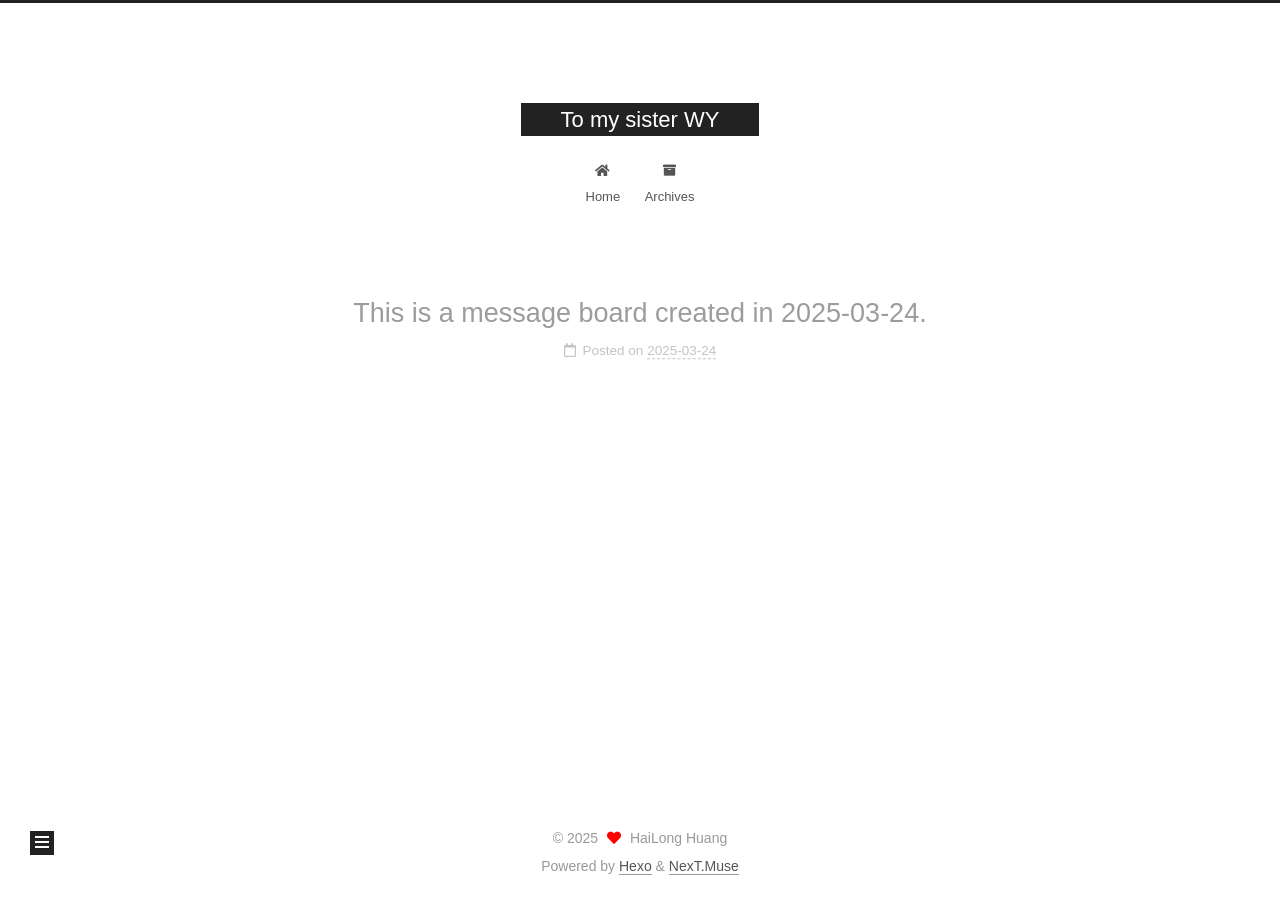
<file: 2025/03/24/My-New-Post/index.html>
<!DOCTYPE html>
<html lang="en">
<head>
  <meta charset="UTF-8">
<meta name="viewport" content="width=device-width, initial-scale=1, maximum-scale=2">
<meta name="theme-color" content="#222">
<meta name="generator" content="Hexo 7.3.0">
  <link rel="apple-touch-icon" sizes="180x180" href="/images/apple-touch-icon-next.png">
  <link rel="icon" type="image/png" sizes="32x32" href="/images/favicon-32x32-next.png">
  <link rel="icon" type="image/png" sizes="16x16" href="/images/favicon-16x16-next.png">
  <link rel="mask-icon" href="/images/logo.svg" color="#222">

<link rel="stylesheet" href="/css/main.css">


<link rel="stylesheet" href="/lib/font-awesome/css/all.min.css">

<script id="hexo-configurations">
    var NexT = window.NexT || {};
    var CONFIG = {"hostname":"example.com","root":"/","scheme":"Muse","version":"7.8.0","exturl":false,"sidebar":{"position":"left","display":"post","padding":18,"offset":12,"onmobile":false},"copycode":{"enable":false,"show_result":false,"style":null},"back2top":{"enable":true,"sidebar":false,"scrollpercent":false},"bookmark":{"enable":false,"color":"#222","save":"auto"},"fancybox":false,"mediumzoom":false,"lazyload":false,"pangu":false,"comments":{"style":"tabs","active":null,"storage":true,"lazyload":false,"nav":null},"algolia":{"hits":{"per_page":10},"labels":{"input_placeholder":"Search for Posts","hits_empty":"We didn't find any results for the search: ${query}","hits_stats":"${hits} results found in ${time} ms"}},"localsearch":{"enable":false,"trigger":"auto","top_n_per_article":1,"unescape":false,"preload":false},"motion":{"enable":true,"async":false,"transition":{"post_block":"fadeIn","post_header":"slideDownIn","post_body":"slideDownIn","coll_header":"slideLeftIn","sidebar":"slideUpIn"}}};
  </script>

  <meta property="og:type" content="article">
<meta property="og:title" content="This is a message board created in 2025-03-24.">
<meta property="og:url" content="http://example.com/2025/03/24/My-New-Post/index.html">
<meta property="og:site_name" content="To my sister WY">
<meta property="og:locale" content="en_US">
<meta property="article:published_time" content="2025-03-24T03:45:45.000Z">
<meta property="article:modified_time" content="2025-03-24T09:53:53.818Z">
<meta property="article:author" content="HaiLong Huang">
<meta name="twitter:card" content="summary">

<link rel="canonical" href="http://example.com/2025/03/24/My-New-Post/">


<script id="page-configurations">
  // https://hexo.io/docs/variables.html
  CONFIG.page = {
    sidebar: "",
    isHome : false,
    isPost : true,
    lang   : 'en'
  };
</script>

  <title>This is a message board created in 2025-03-24. | To my sister WY</title>
  






  <noscript>
  <style>
  .use-motion .brand,
  .use-motion .menu-item,
  .sidebar-inner,
  .use-motion .post-block,
  .use-motion .pagination,
  .use-motion .comments,
  .use-motion .post-header,
  .use-motion .post-body,
  .use-motion .collection-header { opacity: initial; }

  .use-motion .site-title,
  .use-motion .site-subtitle {
    opacity: initial;
    top: initial;
  }

  .use-motion .logo-line-before i { left: initial; }
  .use-motion .logo-line-after i { right: initial; }
  </style>
</noscript>

</head>

<body itemscope itemtype="http://schema.org/WebPage">
  <div class="container use-motion">
    <div class="headband"></div>

    <header class="header" itemscope itemtype="http://schema.org/WPHeader">
      <div class="header-inner"><div class="site-brand-container">
  <div class="site-nav-toggle">
    <div class="toggle" aria-label="Toggle navigation bar">
      <span class="toggle-line toggle-line-first"></span>
      <span class="toggle-line toggle-line-middle"></span>
      <span class="toggle-line toggle-line-last"></span>
    </div>
  </div>

  <div class="site-meta">

    <a href="/" class="brand" rel="start">
      <span class="logo-line-before"><i></i></span>
      <h1 class="site-title">To my sister WY</h1>
      <span class="logo-line-after"><i></i></span>
    </a>
  </div>

  <div class="site-nav-right">
    <div class="toggle popup-trigger">
    </div>
  </div>
</div>




<nav class="site-nav">
  <ul id="menu" class="main-menu menu">
        <li class="menu-item menu-item-home">

    <a href="/" rel="section"><i class="fa fa-home fa-fw"></i>Home</a>

  </li>
        <li class="menu-item menu-item-archives">

    <a href="/archives/" rel="section"><i class="fa fa-archive fa-fw"></i>Archives</a>

  </li>
  </ul>
</nav>




</div>
    </header>

    
  <div class="back-to-top">
    <i class="fa fa-arrow-up"></i>
    <span>0%</span>
  </div>


    <main class="main">
      <div class="main-inner">
        <div class="content-wrap">
          

          <div class="content post posts-expand">
            

    
  
  
  <article itemscope itemtype="http://schema.org/Article" class="post-block" lang="en">
    <link itemprop="mainEntityOfPage" href="http://example.com/2025/03/24/My-New-Post/">

    <span hidden itemprop="author" itemscope itemtype="http://schema.org/Person">
      <meta itemprop="image" content="/images/avatar.gif">
      <meta itemprop="name" content="HaiLong Huang">
      <meta itemprop="description" content="">
    </span>

    <span hidden itemprop="publisher" itemscope itemtype="http://schema.org/Organization">
      <meta itemprop="name" content="To my sister WY">
    </span>
      <header class="post-header">
        <h1 class="post-title" itemprop="name headline">
          This is a message board created in 2025-03-24.
        </h1>

        <div class="post-meta">
            <span class="post-meta-item">
              <span class="post-meta-item-icon">
                <i class="far fa-calendar"></i>
              </span>
              <span class="post-meta-item-text">Posted on</span>
              

              <time title="Created: 2025-03-24 11:45:45 / Modified: 17:53:53" itemprop="dateCreated datePublished" datetime="2025-03-24T11:45:45+08:00">2025-03-24</time>
            </span>

          

        </div>
      </header>

    
    
    
    <div class="post-body" itemprop="articleBody">

      
        
    </div>

    
    
    

      <footer class="post-footer">

        


        
      </footer>
    
  </article>
  
  
  



          </div>
          

<script>
  window.addEventListener('tabs:register', () => {
    let { activeClass } = CONFIG.comments;
    if (CONFIG.comments.storage) {
      activeClass = localStorage.getItem('comments_active') || activeClass;
    }
    if (activeClass) {
      let activeTab = document.querySelector(`a[href="#comment-${activeClass}"]`);
      if (activeTab) {
        activeTab.click();
      }
    }
  });
  if (CONFIG.comments.storage) {
    window.addEventListener('tabs:click', event => {
      if (!event.target.matches('.tabs-comment .tab-content .tab-pane')) return;
      let commentClass = event.target.classList[1];
      localStorage.setItem('comments_active', commentClass);
    });
  }
</script>

        </div>
          
  
  <div class="toggle sidebar-toggle">
    <span class="toggle-line toggle-line-first"></span>
    <span class="toggle-line toggle-line-middle"></span>
    <span class="toggle-line toggle-line-last"></span>
  </div>

  <aside class="sidebar">
    <div class="sidebar-inner">

      <ul class="sidebar-nav motion-element">
        <li class="sidebar-nav-toc">
          Table of Contents
        </li>
        <li class="sidebar-nav-overview">
          Overview
        </li>
      </ul>

      <!--noindex-->
      <div class="post-toc-wrap sidebar-panel">
      </div>
      <!--/noindex-->

      <div class="site-overview-wrap sidebar-panel">
        <div class="site-author motion-element" itemprop="author" itemscope itemtype="http://schema.org/Person">
  <p class="site-author-name" itemprop="name">HaiLong Huang</p>
  <div class="site-description" itemprop="description"></div>
</div>
<div class="site-state-wrap motion-element">
  <nav class="site-state">
      <div class="site-state-item site-state-posts">
          <a href="/archives/">
        
          <span class="site-state-item-count">1</span>
          <span class="site-state-item-name">posts</span>
        </a>
      </div>
  </nav>
</div>



      </div>

    </div>
  </aside>
  <div id="sidebar-dimmer"></div>


      </div>
    </main>

    <footer class="footer">
      <div class="footer-inner">
        

        

<div class="copyright">
  
  &copy; 
  <span itemprop="copyrightYear">2025</span>
  <span class="with-love">
    <i class="fa fa-heart"></i>
  </span>
  <span class="author" itemprop="copyrightHolder">HaiLong Huang</span>
</div>
  <div class="powered-by">Powered by <a href="https://hexo.io/" class="theme-link" rel="noopener" target="_blank">Hexo</a> & <a href="https://muse.theme-next.org/" class="theme-link" rel="noopener" target="_blank">NexT.Muse</a>
  </div>

        








      </div>
    </footer>
  </div>

  
  <script src="/lib/anime.min.js"></script>
  <script src="/lib/velocity/velocity.min.js"></script>
  <script src="/lib/velocity/velocity.ui.min.js"></script>

<script src="/js/utils.js"></script>

<script src="/js/motion.js"></script>


<script src="/js/schemes/muse.js"></script>


<script src="/js/next-boot.js"></script>




  















  

  

</body>
</html>
</file>
<file: css/main.css>
:root {
  --body-bg-color: #fff;
  --content-bg-color: #fff;
  --card-bg-color: #f5f5f5;
  --text-color: #555;
  --blockquote-color: #666;
  --link-color: #555;
  --link-hover-color: #222;
  --brand-color: #fff;
  --brand-hover-color: #fff;
  --table-row-odd-bg-color: #f9f9f9;
  --table-row-hover-bg-color: #f5f5f5;
  --menu-item-bg-color: #f5f5f5;
  --btn-default-bg: #222;
  --btn-default-color: #fff;
  --btn-default-border-color: #222;
  --btn-default-hover-bg: #fff;
  --btn-default-hover-color: #222;
  --btn-default-hover-border-color: #222;
}
html {
  line-height: 1.15; /* 1 */
  -webkit-text-size-adjust: 100%; /* 2 */
}
body {
  margin: 0;
}
main {
  display: block;
}
h1 {
  font-size: 2em;
  margin: 0.67em 0;
}
hr {
  box-sizing: content-box; /* 1 */
  height: 0; /* 1 */
  overflow: visible; /* 2 */
}
pre {
  font-family: monospace, monospace; /* 1 */
  font-size: 1em; /* 2 */
}
a {
  background: transparent;
}
abbr[title] {
  border-bottom: none; /* 1 */
  text-decoration: underline; /* 2 */
  text-decoration: underline dotted; /* 2 */
}
b,
strong {
  font-weight: bolder;
}
code,
kbd,
samp {
  font-family: monospace, monospace; /* 1 */
  font-size: 1em; /* 2 */
}
small {
  font-size: 80%;
}
sub,
sup {
  font-size: 75%;
  line-height: 0;
  position: relative;
  vertical-align: baseline;
}
sub {
  bottom: -0.25em;
}
sup {
  top: -0.5em;
}
img {
  border-style: none;
}
button,
input,
optgroup,
select,
textarea {
  font-family: inherit; /* 1 */
  font-size: 100%; /* 1 */
  line-height: 1.15; /* 1 */
  margin: 0; /* 2 */
}
button,
input {
/* 1 */
  overflow: visible;
}
button,
select {
/* 1 */
  text-transform: none;
}
button,
[type='button'],
[type='reset'],
[type='submit'] {
  -webkit-appearance: button;
}
button::-moz-focus-inner,
[type='button']::-moz-focus-inner,
[type='reset']::-moz-focus-inner,
[type='submit']::-moz-focus-inner {
  border-style: none;
  padding: 0;
}
button:-moz-focusring,
[type='button']:-moz-focusring,
[type='reset']:-moz-focusring,
[type='submit']:-moz-focusring {
  outline: 1px dotted ButtonText;
}
fieldset {
  padding: 0.35em 0.75em 0.625em;
}
legend {
  box-sizing: border-box; /* 1 */
  color: inherit; /* 2 */
  display: table; /* 1 */
  max-width: 100%; /* 1 */
  padding: 0; /* 3 */
  white-space: normal; /* 1 */
}
progress {
  vertical-align: baseline;
}
textarea {
  overflow: auto;
}
[type='checkbox'],
[type='radio'] {
  box-sizing: border-box; /* 1 */
  padding: 0; /* 2 */
}
[type='number']::-webkit-inner-spin-button,
[type='number']::-webkit-outer-spin-button {
  height: auto;
}
[type='search'] {
  outline-offset: -2px; /* 2 */
  -webkit-appearance: textfield; /* 1 */
}
[type='search']::-webkit-search-decoration {
  -webkit-appearance: none;
}
::-webkit-file-upload-button {
  font: inherit; /* 2 */
  -webkit-appearance: button; /* 1 */
}
details {
  display: block;
}
summary {
  display: list-item;
}
template {
  display: none;
}
[hidden] {
  display: none;
}
::selection {
  background: #262a30;
  color: #eee;
}
html,
body {
  height: 100%;
}
body {
  background: var(--body-bg-color);
  color: var(--text-color);
  font-family: 'Lato', "PingFang SC", "Microsoft YaHei", sans-serif;
  font-size: 1em;
  line-height: 2;
}
@media (max-width: 991px) {
  body {
    padding-left: 0 !important;
    padding-right: 0 !important;
  }
}
h1,
h2,
h3,
h4,
h5,
h6 {
  font-family: 'Lato', "PingFang SC", "Microsoft YaHei", sans-serif;
  font-weight: bold;
  line-height: 1.5;
  margin: 20px 0 15px;
}
h1 {
  font-size: 1.5em;
}
h2 {
  font-size: 1.375em;
}
h3 {
  font-size: 1.25em;
}
h4 {
  font-size: 1.125em;
}
h5 {
  font-size: 1em;
}
h6 {
  font-size: 0.875em;
}
p {
  margin: 0 0 20px 0;
}
a,
span.exturl {
  border-bottom: 1px solid #999;
  color: var(--link-color);
  outline: 0;
  text-decoration: none;
  overflow-wrap: break-word;
  word-wrap: break-word;
  cursor: pointer;
}
a:hover,
span.exturl:hover {
  border-bottom-color: var(--link-hover-color);
  color: var(--link-hover-color);
}
iframe,
img,
video {
  display: block;
  margin-left: auto;
  margin-right: auto;
  max-width: 100%;
}
hr {
  background-image: repeating-linear-gradient(-45deg, #ddd, #ddd 4px, transparent 4px, transparent 8px);
  border: 0;
  height: 3px;
  margin: 40px 0;
}
blockquote {
  border-left: 4px solid #ddd;
  color: var(--blockquote-color);
  margin: 0;
  padding: 0 15px;
}
blockquote cite::before {
  content: '-';
  padding: 0 5px;
}
dt {
  font-weight: bold;
}
dd {
  margin: 0;
  padding: 0;
}
kbd {
  background-color: #f5f5f5;
  background-image: linear-gradient(#eee, #fff, #eee);
  border: 1px solid #ccc;
  border-radius: 0.2em;
  box-shadow: 0.1em 0.1em 0.2em rgba(0,0,0,0.1);
  color: #555;
  font-family: inherit;
  padding: 0.1em 0.3em;
  white-space: nowrap;
}
.table-container {
  overflow: auto;
}
table {
  border-collapse: collapse;
  border-spacing: 0;
  font-size: 0.875em;
  margin: 0 0 20px 0;
  width: 100%;
}
tbody tr:nth-of-type(odd) {
  background: var(--table-row-odd-bg-color);
}
tbody tr:hover {
  background: var(--table-row-hover-bg-color);
}
caption,
th,
td {
  font-weight: normal;
  padding: 8px;
  vertical-align: middle;
}
th,
td {
  border: 1px solid #ddd;
  border-bottom: 3px solid #ddd;
}
th {
  font-weight: 700;
  padding-bottom: 10px;
}
td {
  border-bottom-width: 1px;
}
.btn {
  background: var(--btn-default-bg);
  border: 2px solid var(--btn-default-border-color);
  border-radius: 0;
  color: var(--btn-default-color);
  display: inline-block;
  font-size: 0.875em;
  line-height: 2;
  padding: 0 20px;
  text-decoration: none;
  transition-property: background-color;
  transition-delay: 0s;
  transition-duration: 0.2s;
  transition-timing-function: ease-in-out;
}
.btn:hover {
  background: var(--btn-default-hover-bg);
  border-color: var(--btn-default-hover-border-color);
  color: var(--btn-default-hover-color);
}
.btn + .btn {
  margin: 0 0 8px 8px;
}
.btn .fa-fw {
  text-align: left;
  width: 1.285714285714286em;
}
.toggle {
  line-height: 0;
}
.toggle .toggle-line {
  background: #fff;
  display: inline-block;
  height: 2px;
  left: 0;
  position: relative;
  top: 0;
  transition: all 0.4s;
  vertical-align: top;
  width: 100%;
}
.toggle .toggle-line:not(:first-child) {
  margin-top: 3px;
}
.toggle.toggle-arrow .toggle-line-first {
  left: 50%;
  top: 2px;
  transform: rotate(45deg);
  width: 50%;
}
.toggle.toggle-arrow .toggle-line-middle {
  left: 2px;
  width: 90%;
}
.toggle.toggle-arrow .toggle-line-last {
  left: 50%;
  top: -2px;
  transform: rotate(-45deg);
  width: 50%;
}
.toggle.toggle-close .toggle-line-first {
  transform: rotate(-45deg);
  top: 5px;
}
.toggle.toggle-close .toggle-line-middle {
  opacity: 0;
}
.toggle.toggle-close .toggle-line-last {
  transform: rotate(45deg);
  top: -5px;
}
.highlight,
pre {
  background: #f7f7f7;
  color: #4d4d4c;
  line-height: 1.6;
  margin: 0 auto 20px;
}
pre,
code {
  font-family: consolas, Menlo, monospace, "PingFang SC", "Microsoft YaHei";
}
code {
  background: #eee;
  border-radius: 3px;
  color: #555;
  padding: 2px 4px;
  overflow-wrap: break-word;
  word-wrap: break-word;
}
.highlight *::selection {
  background: #d6d6d6;
}
.highlight pre {
  border: 0;
  margin: 0;
  padding: 10px 0;
}
.highlight table {
  border: 0;
  margin: 0;
  width: auto;
}
.highlight td {
  border: 0;
  padding: 0;
}
.highlight figcaption {
  background: #eff2f3;
  color: #4d4d4c;
  display: flex;
  font-size: 0.875em;
  justify-content: space-between;
  line-height: 1.2;
  padding: 0.5em;
}
.highlight figcaption a {
  color: #4d4d4c;
}
.highlight figcaption a:hover {
  border-bottom-color: #4d4d4c;
}
.highlight .gutter {
  -moz-user-select: none;
  -ms-user-select: none;
  -webkit-user-select: none;
  user-select: none;
}
.highlight .gutter pre {
  background: #eff2f3;
  color: #869194;
  padding-left: 10px;
  padding-right: 10px;
  text-align: right;
}
.highlight .code pre {
  background: #f7f7f7;
  padding-left: 10px;
  width: 100%;
}
.gist table {
  width: auto;
}
.gist table td {
  border: 0;
}
pre {
  overflow: auto;
  padding: 10px;
}
pre code {
  background: none;
  color: #4d4d4c;
  font-size: 0.875em;
  padding: 0;
  text-shadow: none;
}
pre .deletion {
  background: #fdd;
}
pre .addition {
  background: #dfd;
}
pre .meta {
  color: #eab700;
  -moz-user-select: none;
  -ms-user-select: none;
  -webkit-user-select: none;
  user-select: none;
}
pre .comment {
  color: #8e908c;
}
pre .variable,
pre .attribute,
pre .tag,
pre .name,
pre .regexp,
pre .ruby .constant,
pre .xml .tag .title,
pre .xml .pi,
pre .xml .doctype,
pre .html .doctype,
pre .css .id,
pre .css .class,
pre .css .pseudo {
  color: #c82829;
}
pre .number,
pre .preprocessor,
pre .built_in,
pre .builtin-name,
pre .literal,
pre .params,
pre .constant,
pre .command {
  color: #f5871f;
}
pre .ruby .class .title,
pre .css .rules .attribute,
pre .string,
pre .symbol,
pre .value,
pre .inheritance,
pre .header,
pre .ruby .symbol,
pre .xml .cdata,
pre .special,
pre .formula {
  color: #718c00;
}
pre .title,
pre .css .hexcolor {
  color: #3e999f;
}
pre .function,
pre .python .decorator,
pre .python .title,
pre .ruby .function .title,
pre .ruby .title .keyword,
pre .perl .sub,
pre .javascript .title,
pre .coffeescript .title {
  color: #4271ae;
}
pre .keyword,
pre .javascript .function {
  color: #8959a8;
}
.blockquote-center {
  border-left: none;
  margin: 40px 0;
  padding: 0;
  position: relative;
  text-align: center;
}
.blockquote-center .fa {
  display: block;
  opacity: 0.6;
  position: absolute;
  width: 100%;
}
.blockquote-center .fa-quote-left {
  border-top: 1px solid #ccc;
  text-align: left;
  top: -20px;
}
.blockquote-center .fa-quote-right {
  border-bottom: 1px solid #ccc;
  text-align: right;
  bottom: -20px;
}
.blockquote-center p,
.blockquote-center div {
  text-align: center;
}
.post-body .group-picture img {
  margin: 0 auto;
  padding: 0 3px;
}
.group-picture-row {
  margin-bottom: 6px;
  overflow: hidden;
}
.group-picture-column {
  float: left;
  margin-bottom: 10px;
}
.post-body .label {
  color: #555;
  display: inline;
  padding: 0 2px;
}
.post-body .label.default {
  background: #f0f0f0;
}
.post-body .label.primary {
  background: #efe6f7;
}
.post-body .label.info {
  background: #e5f2f8;
}
.post-body .label.success {
  background: #e7f4e9;
}
.post-body .label.warning {
  background: #fcf6e1;
}
.post-body .label.danger {
  background: #fae8eb;
}
.post-body .tabs {
  margin-bottom: 20px;
}
.post-body .tabs,
.tabs-comment {
  display: block;
  padding-top: 10px;
  position: relative;
}
.post-body .tabs ul.nav-tabs,
.tabs-comment ul.nav-tabs {
  display: flex;
  flex-wrap: wrap;
  margin: 0;
  margin-bottom: -1px;
  padding: 0;
}
@media (max-width: 413px) {
  .post-body .tabs ul.nav-tabs,
  .tabs-comment ul.nav-tabs {
    display: block;
    margin-bottom: 5px;
  }
}
.post-body .tabs ul.nav-tabs li.tab,
.tabs-comment ul.nav-tabs li.tab {
  border-bottom: 1px solid #ddd;
  border-left: 1px solid transparent;
  border-right: 1px solid transparent;
  border-top: 3px solid transparent;
  flex-grow: 1;
  list-style-type: none;
  border-radius: 0 0 0 0;
}
@media (max-width: 413px) {
  .post-body .tabs ul.nav-tabs li.tab,
  .tabs-comment ul.nav-tabs li.tab {
    border-bottom: 1px solid transparent;
    border-left: 3px solid transparent;
    border-right: 1px solid transparent;
    border-top: 1px solid transparent;
  }
}
@media (max-width: 413px) {
  .post-body .tabs ul.nav-tabs li.tab,
  .tabs-comment ul.nav-tabs li.tab {
    border-radius: 0;
  }
}
.post-body .tabs ul.nav-tabs li.tab a,
.tabs-comment ul.nav-tabs li.tab a {
  border-bottom: initial;
  display: block;
  line-height: 1.8;
  outline: 0;
  padding: 0.25em 0.75em;
  text-align: center;
  transition-delay: 0s;
  transition-duration: 0.2s;
  transition-timing-function: ease-out;
}
.post-body .tabs ul.nav-tabs li.tab a i,
.tabs-comment ul.nav-tabs li.tab a i {
  width: 1.285714285714286em;
}
.post-body .tabs ul.nav-tabs li.tab.active,
.tabs-comment ul.nav-tabs li.tab.active {
  border-bottom: 1px solid transparent;
  border-left: 1px solid #ddd;
  border-right: 1px solid #ddd;
  border-top: 3px solid #fc6423;
}
@media (max-width: 413px) {
  .post-body .tabs ul.nav-tabs li.tab.active,
  .tabs-comment ul.nav-tabs li.tab.active {
    border-bottom: 1px solid #ddd;
    border-left: 3px solid #fc6423;
    border-right: 1px solid #ddd;
    border-top: 1px solid #ddd;
  }
}
.post-body .tabs ul.nav-tabs li.tab.active a,
.tabs-comment ul.nav-tabs li.tab.active a {
  color: var(--link-color);
  cursor: default;
}
.post-body .tabs .tab-content .tab-pane,
.tabs-comment .tab-content .tab-pane {
  border: 1px solid #ddd;
  border-top: 0;
  padding: 20px 20px 0 20px;
  border-radius: 0;
}
.post-body .tabs .tab-content .tab-pane:not(.active),
.tabs-comment .tab-content .tab-pane:not(.active) {
  display: none;
}
.post-body .tabs .tab-content .tab-pane.active,
.tabs-comment .tab-content .tab-pane.active {
  display: block;
}
.post-body .tabs .tab-content .tab-pane.active:nth-of-type(1),
.tabs-comment .tab-content .tab-pane.active:nth-of-type(1) {
  border-radius: 0 0 0 0;
}
@media (max-width: 413px) {
  .post-body .tabs .tab-content .tab-pane.active:nth-of-type(1),
  .tabs-comment .tab-content .tab-pane.active:nth-of-type(1) {
    border-radius: 0;
  }
}
.post-body .note {
  border-radius: 3px;
  margin-bottom: 20px;
  padding: 1em;
  position: relative;
  border: 1px solid #eee;
  border-left-width: 5px;
}
.post-body .note h2,
.post-body .note h3,
.post-body .note h4,
.post-body .note h5,
.post-body .note h6 {
  margin-top: 0;
  border-bottom: initial;
  margin-bottom: 0;
  padding-top: 0;
}
.post-body .note p:first-child,
.post-body .note ul:first-child,
.post-body .note ol:first-child,
.post-body .note table:first-child,
.post-body .note pre:first-child,
.post-body .note blockquote:first-child,
.post-body .note img:first-child {
  margin-top: 0;
}
.post-body .note p:last-child,
.post-body .note ul:last-child,
.post-body .note ol:last-child,
.post-body .note table:last-child,
.post-body .note pre:last-child,
.post-body .note blockquote:last-child,
.post-body .note img:last-child {
  margin-bottom: 0;
}
.post-body .note.default {
  border-left-color: #777;
}
.post-body .note.default h2,
.post-body .note.default h3,
.post-body .note.default h4,
.post-body .note.default h5,
.post-body .note.default h6 {
  color: #777;
}
.post-body .note.primary {
  border-left-color: #6f42c1;
}
.post-body .note.primary h2,
.post-body .note.primary h3,
.post-body .note.primary h4,
.post-body .note.primary h5,
.post-body .note.primary h6 {
  color: #6f42c1;
}
.post-body .note.info {
  border-left-color: #428bca;
}
.post-body .note.info h2,
.post-body .note.info h3,
.post-body .note.info h4,
.post-body .note.info h5,
.post-body .note.info h6 {
  color: #428bca;
}
.post-body .note.success {
  border-left-color: #5cb85c;
}
.post-body .note.success h2,
.post-body .note.success h3,
.post-body .note.success h4,
.post-body .note.success h5,
.post-body .note.success h6 {
  color: #5cb85c;
}
.post-body .note.warning {
  border-left-color: #f0ad4e;
}
.post-body .note.warning h2,
.post-body .note.warning h3,
.post-body .note.warning h4,
.post-body .note.warning h5,
.post-body .note.warning h6 {
  color: #f0ad4e;
}
.post-body .note.danger {
  border-left-color: #d9534f;
}
.post-body .note.danger h2,
.post-body .note.danger h3,
.post-body .note.danger h4,
.post-body .note.danger h5,
.post-body .note.danger h6 {
  color: #d9534f;
}
.pagination .prev,
.pagination .next,
.pagination .page-number,
.pagination .space {
  display: inline-block;
  margin: 0 10px;
  padding: 0 11px;
  position: relative;
  top: -1px;
}
@media (max-width: 767px) {
  .pagination .prev,
  .pagination .next,
  .pagination .page-number,
  .pagination .space {
    margin: 0 5px;
  }
}
.pagination {
  border-top: 1px solid #eee;
  margin: 120px 0 0;
  text-align: center;
}
.pagination .prev,
.pagination .next,
.pagination .page-number {
  border-bottom: 0;
  border-top: 1px solid #eee;
  transition-property: border-color;
  transition-delay: 0s;
  transition-duration: 0.2s;
  transition-timing-function: ease-in-out;
}
.pagination .prev:hover,
.pagination .next:hover,
.pagination .page-number:hover {
  border-top-color: #222;
}
.pagination .space {
  margin: 0;
  padding: 0;
}
.pagination .prev {
  margin-left: 0;
}
.pagination .next {
  margin-right: 0;
}
.pagination .page-number.current {
  background: #ccc;
  border-top-color: #ccc;
  color: #fff;
}
@media (max-width: 767px) {
  .pagination {
    border-top: none;
  }
  .pagination .prev,
  .pagination .next,
  .pagination .page-number {
    border-bottom: 1px solid #eee;
    border-top: 0;
    margin-bottom: 10px;
    padding: 0 10px;
  }
  .pagination .prev:hover,
  .pagination .next:hover,
  .pagination .page-number:hover {
    border-bottom-color: #222;
  }
}
.comments {
  margin-top: 60px;
  overflow: hidden;
}
.comment-button-group {
  display: flex;
  flex-wrap: wrap-reverse;
  justify-content: center;
  margin: 1em 0;
}
.comment-button-group .comment-button {
  margin: 0.1em 0.2em;
}
.comment-button-group .comment-button.active {
  background: var(--btn-default-hover-bg);
  border-color: var(--btn-default-hover-border-color);
  color: var(--btn-default-hover-color);
}
.comment-position {
  display: none;
}
.comment-position.active {
  display: block;
}
.tabs-comment {
  background: var(--content-bg-color);
  margin-top: 4em;
  padding-top: 0;
}
.tabs-comment .comments {
  border: 0;
  box-shadow: none;
  margin-top: 0;
  padding-top: 0;
}
.container {
  min-height: 100%;
  position: relative;
}
.main-inner {
  margin: 0 auto;
  width: 700px;
}
@media (min-width: 1200px) {
  .main-inner {
    width: 800px;
  }
}
@media (min-width: 1600px) {
  .main-inner {
    width: 900px;
  }
}
@media (max-width: 767px) {
  .content-wrap {
    padding: 0 20px;
  }
}
.header {
  background: transparent;
}
.header-inner {
  margin: 0 auto;
  width: 700px;
}
@media (min-width: 1200px) {
  .header-inner {
    width: 800px;
  }
}
@media (min-width: 1600px) {
  .header-inner {
    width: 900px;
  }
}
.site-brand-container {
  display: flex;
  flex-shrink: 0;
  padding: 0 10px;
}
.headband {
  background: #222;
  height: 3px;
}
.site-meta {
  flex-grow: 1;
  text-align: center;
}
@media (max-width: 767px) {
  .site-meta {
    text-align: center;
  }
}
.brand {
  border-bottom: none;
  color: var(--brand-color);
  display: inline-block;
  line-height: 1.375em;
  padding: 0 40px;
  position: relative;
}
.brand:hover {
  color: var(--brand-hover-color);
}
.site-title {
  font-family: 'Lato', "PingFang SC", "Microsoft YaHei", sans-serif;
  font-size: 1.375em;
  font-weight: normal;
  margin: 0;
}
.site-subtitle {
  color: #999;
  font-size: 0.8125em;
  margin: 10px 0;
}
.use-motion .brand {
  opacity: 0;
}
.use-motion .site-title,
.use-motion .site-subtitle,
.use-motion .custom-logo-image {
  opacity: 0;
  position: relative;
  top: -10px;
}
.site-nav-toggle,
.site-nav-right {
  display: none;
}
@media (max-width: 767px) {
  .site-nav-toggle,
  .site-nav-right {
    display: flex;
    flex-direction: column;
    justify-content: center;
  }
}
.site-nav-toggle .toggle,
.site-nav-right .toggle {
  color: var(--text-color);
  padding: 10px;
  width: 22px;
}
.site-nav-toggle .toggle .toggle-line,
.site-nav-right .toggle .toggle-line {
  background: var(--text-color);
  border-radius: 1px;
}
.site-nav {
  display: block;
}
@media (max-width: 767px) {
  .site-nav {
    clear: both;
    display: none;
  }
}
.site-nav.site-nav-on {
  display: block;
}
.menu {
  margin-top: 20px;
  padding-left: 0;
  text-align: center;
}
.menu-item {
  display: inline-block;
  list-style: none;
  margin: 0 10px;
}
@media (max-width: 767px) {
  .menu-item {
    display: block;
    margin-top: 10px;
  }
  .menu-item.menu-item-search {
    display: none;
  }
}
.menu-item a,
.menu-item span.exturl {
  border-bottom: 0;
  display: block;
  font-size: 0.8125em;
  transition-property: border-color;
  transition-delay: 0s;
  transition-duration: 0.2s;
  transition-timing-function: ease-in-out;
}
@media (hover: none) {
  .menu-item a:hover,
  .menu-item span.exturl:hover {
    border-bottom-color: transparent !important;
  }
}
.menu-item .fa,
.menu-item .fab,
.menu-item .far,
.menu-item .fas {
  margin-right: 8px;
}
.menu-item .badge {
  display: inline-block;
  font-weight: bold;
  line-height: 1;
  margin-left: 0.35em;
  margin-top: 0.35em;
  text-align: center;
  white-space: nowrap;
}
@media (max-width: 767px) {
  .menu-item .badge {
    float: right;
    margin-left: 0;
  }
}
.menu-item-active a,
.menu .menu-item a:hover,
.menu .menu-item span.exturl:hover {
  background: var(--menu-item-bg-color);
}
.use-motion .menu-item {
  opacity: 0;
}
.sidebar {
  background: #222;
  bottom: 0;
  box-shadow: inset 0 2px 6px #000;
  position: fixed;
  top: 0;
}
@media (max-width: 991px) {
  .sidebar {
    display: none;
  }
}
.sidebar-inner {
  color: #999;
  padding: 18px 10px;
  text-align: center;
}
.cc-license {
  margin-top: 10px;
  text-align: center;
}
.cc-license .cc-opacity {
  border-bottom: none;
  opacity: 0.7;
}
.cc-license .cc-opacity:hover {
  opacity: 0.9;
}
.cc-license img {
  display: inline-block;
}
.site-author-image {
  border: 2px solid #333;
  display: block;
  margin: 0 auto;
  max-width: 96px;
  padding: 2px;
}
.site-author-name {
  color: #f5f5f5;
  font-weight: normal;
  margin: 5px 0 0;
  text-align: center;
}
.site-description {
  color: #999;
  font-size: 1em;
  margin-top: 5px;
  text-align: center;
}
.links-of-author {
  margin-top: 15px;
}
.links-of-author a,
.links-of-author span.exturl {
  border-bottom-color: #555;
  display: inline-block;
  font-size: 0.8125em;
  margin-bottom: 10px;
  margin-right: 10px;
  vertical-align: middle;
}
.links-of-author a::before,
.links-of-author span.exturl::before {
  background: #82e27d;
  border-radius: 50%;
  content: ' ';
  display: inline-block;
  height: 4px;
  margin-right: 3px;
  vertical-align: middle;
  width: 4px;
}
.sidebar-button {
  margin-top: 15px;
}
.sidebar-button a {
  border: 1px solid #fc6423;
  border-radius: 4px;
  color: #fc6423;
  display: inline-block;
  padding: 0 15px;
}
.sidebar-button a .fa,
.sidebar-button a .fab,
.sidebar-button a .far,
.sidebar-button a .fas {
  margin-right: 5px;
}
.sidebar-button a:hover {
  background: #fc6423;
  border: 1px solid #fc6423;
  color: #fff;
}
.sidebar-button a:hover .fa,
.sidebar-button a:hover .fab,
.sidebar-button a:hover .far,
.sidebar-button a:hover .fas {
  color: #fff;
}
.links-of-blogroll {
  font-size: 0.8125em;
  margin-top: 10px;
}
.links-of-blogroll-title {
  font-size: 0.875em;
  font-weight: 600;
  margin-top: 0;
}
.links-of-blogroll-list {
  list-style: none;
  margin: 0;
  padding: 0;
}
#sidebar-dimmer {
  display: none;
}
@media (max-width: 767px) {
  #sidebar-dimmer {
    background: #000;
    display: block;
    height: 100%;
    left: 100%;
    opacity: 0;
    position: fixed;
    top: 0;
    width: 100%;
    z-index: 1100;
  }
  .sidebar-active + #sidebar-dimmer {
    opacity: 0.7;
    transform: translateX(-100%);
    transition: opacity 0.5s;
  }
}
.sidebar-nav {
  margin: 0;
  padding-bottom: 20px;
  padding-left: 0;
}
.sidebar-nav li {
  border-bottom: 1px solid transparent;
  color: #666;
  cursor: pointer;
  display: inline-block;
  font-size: 0.875em;
}
.sidebar-nav li.sidebar-nav-overview {
  margin-left: 10px;
}
.sidebar-nav li:hover {
  color: #f5f5f5;
}
.sidebar-nav .sidebar-nav-active {
  border-bottom-color: #87daff;
  color: #87daff;
}
.sidebar-nav .sidebar-nav-active:hover {
  color: #87daff;
}
.sidebar-panel {
  display: none;
  overflow-x: hidden;
  overflow-y: auto;
}
.sidebar-panel-active {
  display: block;
}
.sidebar-toggle {
  background: #222;
  bottom: 45px;
  cursor: pointer;
  height: 14px;
  left: 30px;
  padding: 5px;
  position: fixed;
  width: 14px;
  z-index: 1300;
}
@media (max-width: 991px) {
  .sidebar-toggle {
    left: 20px;
    opacity: 0.8;
    display: none;
  }
}
.sidebar-toggle:hover .toggle-line {
  background: #87daff;
}
.post-toc {
  font-size: 0.875em;
}
.post-toc ol {
  list-style: none;
  margin: 0;
  padding: 0 2px 5px 10px;
  text-align: left;
}
.post-toc ol > ol {
  padding-left: 0;
}
.post-toc ol a {
  transition-property: all;
  transition-delay: 0s;
  transition-duration: 0.2s;
  transition-timing-function: ease-in-out;
}
.post-toc .nav-item {
  line-height: 1.8;
  overflow: hidden;
  text-overflow: ellipsis;
  white-space: nowrap;
}
.post-toc .nav .nav-child {
  display: none;
}
.post-toc .nav .active > .nav-child {
  display: block;
}
.post-toc .nav .active-current > .nav-child {
  display: block;
}
.post-toc .nav .active-current > .nav-child > .nav-item {
  display: block;
}
.post-toc .nav .active > a {
  border-bottom-color: #87daff;
  color: #87daff;
}
.post-toc .nav .active-current > a {
  color: #87daff;
}
.post-toc .nav .active-current > a:hover {
  color: #87daff;
}
.site-state {
  display: flex;
  justify-content: center;
  line-height: 1.4;
  margin-top: 10px;
  overflow: hidden;
  text-align: center;
  white-space: nowrap;
}
.site-state-item {
  padding: 0 15px;
}
.site-state-item:not(:first-child) {
  border-left: 1px solid #333;
}
.site-state-item a {
  border-bottom: none;
}
.site-state-item-count {
  display: block;
  font-size: 1.25em;
  font-weight: 600;
  text-align: center;
}
.site-state-item-name {
  color: inherit;
  font-size: 0.875em;
}
.footer {
  color: #999;
  font-size: 0.875em;
  padding: 20px 0;
}
.footer.footer-fixed {
  bottom: 0;
  left: 0;
  position: absolute;
  right: 0;
}
.footer-inner {
  box-sizing: border-box;
  margin: 0 auto;
  text-align: center;
  width: 700px;
}
@media (min-width: 1200px) {
  .footer-inner {
    width: 800px;
  }
}
@media (min-width: 1600px) {
  .footer-inner {
    width: 900px;
  }
}
.languages {
  display: inline-block;
  font-size: 1.125em;
  position: relative;
}
.languages .lang-select-label span {
  margin: 0 0.5em;
}
.languages .lang-select {
  height: 100%;
  left: 0;
  opacity: 0;
  position: absolute;
  top: 0;
  width: 100%;
}
.with-love {
  color: #ff0000;
  display: inline-block;
  margin: 0 5px;
}
.powered-by,
.theme-info {
  display: inline-block;
}
@-moz-keyframes iconAnimate {
  0%, 100% {
    transform: scale(1);
  }
  10%, 30% {
    transform: scale(0.9);
  }
  20%, 40%, 60%, 80% {
    transform: scale(1.1);
  }
  50%, 70% {
    transform: scale(1.1);
  }
}
@-webkit-keyframes iconAnimate {
  0%, 100% {
    transform: scale(1);
  }
  10%, 30% {
    transform: scale(0.9);
  }
  20%, 40%, 60%, 80% {
    transform: scale(1.1);
  }
  50%, 70% {
    transform: scale(1.1);
  }
}
@-o-keyframes iconAnimate {
  0%, 100% {
    transform: scale(1);
  }
  10%, 30% {
    transform: scale(0.9);
  }
  20%, 40%, 60%, 80% {
    transform: scale(1.1);
  }
  50%, 70% {
    transform: scale(1.1);
  }
}
@keyframes iconAnimate {
  0%, 100% {
    transform: scale(1);
  }
  10%, 30% {
    transform: scale(0.9);
  }
  20%, 40%, 60%, 80% {
    transform: scale(1.1);
  }
  50%, 70% {
    transform: scale(1.1);
  }
}
.back-to-top {
  font-size: 12px;
  text-align: center;
  transition-delay: 0s;
  transition-duration: 0.2s;
  transition-timing-function: ease-in-out;
}
.back-to-top {
  background: #222;
  bottom: -100px;
  box-sizing: border-box;
  color: #fff;
  cursor: pointer;
  left: 30px;
  opacity: 1;
  padding: 0 6px;
  position: fixed;
  transition-property: bottom;
  z-index: 1300;
  width: 24px;
}
.back-to-top span {
  display: none;
}
.back-to-top:hover {
  color: #87daff;
}
.back-to-top.back-to-top-on {
  bottom: 19px;
}
@media (max-width: 991px) {
  .back-to-top {
    left: 20px;
    opacity: 0.8;
  }
}
.post-body {
  font-family: 'Lato', "PingFang SC", "Microsoft YaHei", sans-serif;
  overflow-wrap: break-word;
  word-wrap: break-word;
}
@media (min-width: 1200px) {
  .post-body {
    font-size: 1.125em;
  }
}
.post-body .exturl .fa {
  font-size: 0.875em;
  margin-left: 4px;
}
.post-body .image-caption,
.post-body .figure .caption {
  color: #999;
  font-size: 0.875em;
  font-weight: bold;
  line-height: 1;
  margin: -20px auto 15px;
  text-align: center;
}
.post-sticky-flag {
  display: inline-block;
  transform: rotate(30deg);
}
.post-button {
  margin-top: 40px;
  text-align: center;
}
.use-motion .post-block,
.use-motion .pagination,
.use-motion .comments {
  opacity: 0;
}
.use-motion .post-header {
  opacity: 0;
}
.use-motion .post-body {
  opacity: 0;
}
.use-motion .collection-header {
  opacity: 0;
}
.posts-collapse {
  margin-left: 35px;
  position: relative;
}
@media (max-width: 767px) {
  .posts-collapse {
    margin-left: 0px;
    margin-right: 0px;
  }
}
.posts-collapse .collection-title {
  font-size: 1.125em;
  position: relative;
}
.posts-collapse .collection-title::before {
  background: #999;
  border: 1px solid #fff;
  border-radius: 50%;
  content: ' ';
  height: 10px;
  left: 0;
  margin-left: -6px;
  margin-top: -4px;
  position: absolute;
  top: 50%;
  width: 10px;
}
.posts-collapse .collection-year {
  font-size: 1.5em;
  font-weight: bold;
  margin: 60px 0;
  position: relative;
}
.posts-collapse .collection-year::before {
  background: #bbb;
  border-radius: 50%;
  content: ' ';
  height: 8px;
  left: 0;
  margin-left: -4px;
  margin-top: -4px;
  position: absolute;
  top: 50%;
  width: 8px;
}
.posts-collapse .collection-header {
  display: block;
  margin: 0 0 0 20px;
}
.posts-collapse .collection-header small {
  color: #bbb;
  margin-left: 5px;
}
.posts-collapse .post-header {
  border-bottom: 1px dashed #ccc;
  margin: 30px 0;
  padding-left: 15px;
  position: relative;
  transition-property: border;
  transition-delay: 0s;
  transition-duration: 0.2s;
  transition-timing-function: ease-in-out;
}
.posts-collapse .post-header::before {
  background: #bbb;
  border: 1px solid #fff;
  border-radius: 50%;
  content: ' ';
  height: 6px;
  left: 0;
  margin-left: -4px;
  position: absolute;
  top: 0.75em;
  transition-property: background;
  width: 6px;
  transition-delay: 0s;
  transition-duration: 0.2s;
  transition-timing-function: ease-in-out;
}
.posts-collapse .post-header:hover {
  border-bottom-color: #666;
}
.posts-collapse .post-header:hover::before {
  background: #222;
}
.posts-collapse .post-meta {
  display: inline;
  font-size: 0.75em;
  margin-right: 10px;
}
.posts-collapse .post-title {
  display: inline;
}
.posts-collapse .post-title a,
.posts-collapse .post-title span.exturl {
  border-bottom: none;
  color: var(--link-color);
}
.posts-collapse .post-title .fa-external-link-alt {
  font-size: 0.875em;
  margin-left: 5px;
}
.posts-collapse::before {
  background: #f5f5f5;
  content: ' ';
  height: 100%;
  left: 0;
  margin-left: -2px;
  position: absolute;
  top: 1.25em;
  width: 4px;
}
.post-eof {
  background: #ccc;
  height: 1px;
  margin: 80px auto 60px;
  text-align: center;
  width: 8%;
}
.post-block:last-of-type .post-eof {
  display: none;
}
.content {
  padding-top: 40px;
}
@media (min-width: 992px) {
  .post-body {
    text-align: justify;
  }
}
@media (max-width: 991px) {
  .post-body {
    text-align: justify;
  }
}
.post-body h1,
.post-body h2,
.post-body h3,
.post-body h4,
.post-body h5,
.post-body h6 {
  padding-top: 10px;
}
.post-body h1 .header-anchor,
.post-body h2 .header-anchor,
.post-body h3 .header-anchor,
.post-body h4 .header-anchor,
.post-body h5 .header-anchor,
.post-body h6 .header-anchor {
  border-bottom-style: none;
  color: #ccc;
  float: right;
  margin-left: 10px;
  visibility: hidden;
}
.post-body h1 .header-anchor:hover,
.post-body h2 .header-anchor:hover,
.post-body h3 .header-anchor:hover,
.post-body h4 .header-anchor:hover,
.post-body h5 .header-anchor:hover,
.post-body h6 .header-anchor:hover {
  color: inherit;
}
.post-body h1:hover .header-anchor,
.post-body h2:hover .header-anchor,
.post-body h3:hover .header-anchor,
.post-body h4:hover .header-anchor,
.post-body h5:hover .header-anchor,
.post-body h6:hover .header-anchor {
  visibility: visible;
}
.post-body iframe,
.post-body img,
.post-body video {
  margin-bottom: 20px;
}
.post-body .video-container {
  height: 0;
  margin-bottom: 20px;
  overflow: hidden;
  padding-top: 75%;
  position: relative;
  width: 100%;
}
.post-body .video-container iframe,
.post-body .video-container object,
.post-body .video-container embed {
  height: 100%;
  left: 0;
  margin: 0;
  position: absolute;
  top: 0;
  width: 100%;
}
.post-gallery {
  align-items: center;
  display: grid;
  grid-gap: 10px;
  grid-template-columns: 1fr 1fr 1fr;
  margin-bottom: 20px;
}
@media (max-width: 767px) {
  .post-gallery {
    grid-template-columns: 1fr 1fr;
  }
}
.post-gallery a {
  border: 0;
}
.post-gallery img {
  margin: 0;
}
.posts-expand .post-header {
  font-size: 1.125em;
}
.posts-expand .post-title {
  font-size: 1.5em;
  font-weight: normal;
  margin: initial;
  text-align: center;
  overflow-wrap: break-word;
  word-wrap: break-word;
}
.posts-expand .post-title-link {
  border-bottom: none;
  color: var(--link-color);
  display: inline-block;
  position: relative;
  vertical-align: top;
}
.posts-expand .post-title-link::before {
  background: var(--link-color);
  bottom: 0;
  content: '';
  height: 2px;
  left: 0;
  position: absolute;
  transform: scaleX(0);
  visibility: hidden;
  width: 100%;
  transition-delay: 0s;
  transition-duration: 0.2s;
  transition-timing-function: ease-in-out;
}
.posts-expand .post-title-link:hover::before {
  transform: scaleX(1);
  visibility: visible;
}
.posts-expand .post-title-link .fa-external-link-alt {
  font-size: 0.875em;
  margin-left: 5px;
}
.posts-expand .post-meta {
  color: #999;
  font-family: 'Lato', "PingFang SC", "Microsoft YaHei", sans-serif;
  font-size: 0.75em;
  margin: 3px 0 60px 0;
  text-align: center;
}
.posts-expand .post-meta .post-description {
  font-size: 0.875em;
  margin-top: 2px;
}
.posts-expand .post-meta time {
  border-bottom: 1px dashed #999;
  cursor: pointer;
}
.post-meta .post-meta-item + .post-meta-item::before {
  content: '|';
  margin: 0 0.5em;
}
.post-meta-divider {
  margin: 0 0.5em;
}
.post-meta-item-icon {
  margin-right: 3px;
}
@media (max-width: 991px) {
  .post-meta-item-icon {
    display: inline-block;
  }
}
@media (max-width: 991px) {
  .post-meta-item-text {
    display: none;
  }
}
.post-nav {
  border-top: 1px solid #eee;
  display: flex;
  justify-content: space-between;
  margin-top: 15px;
  padding: 10px 5px 0;
}
.post-nav-item {
  flex: 1;
}
.post-nav-item a {
  border-bottom: none;
  display: block;
  font-size: 0.875em;
  line-height: 1.6;
  position: relative;
}
.post-nav-item a:active {
  top: 2px;
}
.post-nav-item .fa {
  font-size: 0.75em;
}
.post-nav-item:first-child {
  margin-right: 15px;
}
.post-nav-item:first-child .fa {
  margin-right: 5px;
}
.post-nav-item:last-child {
  margin-left: 15px;
  text-align: right;
}
.post-nav-item:last-child .fa {
  margin-left: 5px;
}
.rtl.post-body p,
.rtl.post-body a,
.rtl.post-body h1,
.rtl.post-body h2,
.rtl.post-body h3,
.rtl.post-body h4,
.rtl.post-body h5,
.rtl.post-body h6,
.rtl.post-body li,
.rtl.post-body ul,
.rtl.post-body ol {
  direction: rtl;
  font-family: UKIJ Ekran;
}
.rtl.post-title {
  font-family: UKIJ Ekran;
}
.post-tags {
  margin-top: 40px;
  text-align: center;
}
.post-tags a {
  display: inline-block;
  font-size: 0.8125em;
}
.post-tags a:not(:last-child) {
  margin-right: 10px;
}
.post-widgets {
  border-top: 1px solid #eee;
  margin-top: 15px;
  text-align: center;
}
.wp_rating {
  height: 20px;
  line-height: 20px;
  margin-top: 10px;
  padding-top: 6px;
  text-align: center;
}
.social-like {
  display: flex;
  font-size: 0.875em;
  justify-content: center;
  text-align: center;
}
.reward-container {
  margin: 20px auto;
  padding: 10px 0;
  text-align: center;
  width: 90%;
}
.reward-container button {
  background: transparent;
  border: 1px solid #fc6423;
  border-radius: 0;
  color: #fc6423;
  cursor: pointer;
  line-height: 2;
  outline: 0;
  padding: 0 15px;
  vertical-align: text-top;
}
.reward-container button:hover {
  background: #fc6423;
  border: 1px solid transparent;
  color: #fa9366;
}
#qr {
  padding-top: 20px;
}
#qr a {
  border: 0;
}
#qr img {
  display: inline-block;
  margin: 0.8em 2em 0 2em;
  max-width: 100%;
  width: 180px;
}
#qr p {
  text-align: center;
}
.category-all-page .category-all-title {
  text-align: center;
}
.category-all-page .category-all {
  margin-top: 20px;
}
.category-all-page .category-list {
  list-style: none;
  margin: 0;
  padding: 0;
}
.category-all-page .category-list-item {
  margin: 5px 10px;
}
.category-all-page .category-list-count {
  color: #bbb;
}
.category-all-page .category-list-count::before {
  content: ' (';
  display: inline;
}
.category-all-page .category-list-count::after {
  content: ') ';
  display: inline;
}
.category-all-page .category-list-child {
  padding-left: 10px;
}
.event-list {
  padding: 0;
}
.event-list hr {
  background: #222;
  margin: 20px 0 45px 0;
}
.event-list hr::after {
  background: #222;
  color: #fff;
  content: 'NOW';
  display: inline-block;
  font-weight: bold;
  padding: 0 5px;
  text-align: right;
}
.event-list .event {
  background: #222;
  margin: 20px 0;
  min-height: 40px;
  padding: 15px 0 15px 10px;
}
.event-list .event .event-summary {
  color: #fff;
  margin: 0;
  padding-bottom: 3px;
}
.event-list .event .event-summary::before {
  animation: dot-flash 1s alternate infinite ease-in-out;
  color: #fff;
  content: '\f111';
  display: inline-block;
  font-size: 10px;
  margin-right: 25px;
  vertical-align: middle;
  font-family: 'Font Awesome 5 Free';
  font-weight: 900;
}
.event-list .event .event-relative-time {
  color: #bbb;
  display: inline-block;
  font-size: 12px;
  font-weight: normal;
  padding-left: 12px;
}
.event-list .event .event-details {
  color: #fff;
  display: block;
  line-height: 18px;
  margin-left: 56px;
  padding-bottom: 6px;
  padding-top: 3px;
  text-indent: -24px;
}
.event-list .event .event-details::before {
  color: #fff;
  display: inline-block;
  margin-right: 9px;
  text-align: center;
  text-indent: 0;
  width: 14px;
  font-family: 'Font Awesome 5 Free';
  font-weight: 900;
}
.event-list .event .event-details.event-location::before {
  content: '\f041';
}
.event-list .event .event-details.event-duration::before {
  content: '\f017';
}
.event-list .event-past {
  background: #f5f5f5;
}
.event-list .event-past .event-summary,
.event-list .event-past .event-details {
  color: #bbb;
  opacity: 0.9;
}
.event-list .event-past .event-summary::before,
.event-list .event-past .event-details::before {
  animation: none;
  color: #bbb;
}
@-moz-keyframes dot-flash {
  from {
    opacity: 1;
    transform: scale(1);
  }
  to {
    opacity: 0;
    transform: scale(0.8);
  }
}
@-webkit-keyframes dot-flash {
  from {
    opacity: 1;
    transform: scale(1);
  }
  to {
    opacity: 0;
    transform: scale(0.8);
  }
}
@-o-keyframes dot-flash {
  from {
    opacity: 1;
    transform: scale(1);
  }
  to {
    opacity: 0;
    transform: scale(0.8);
  }
}
@keyframes dot-flash {
  from {
    opacity: 1;
    transform: scale(1);
  }
  to {
    opacity: 0;
    transform: scale(0.8);
  }
}
ul.breadcrumb {
  font-size: 0.75em;
  list-style: none;
  margin: 1em 0;
  padding: 0 2em;
  text-align: center;
}
ul.breadcrumb li {
  display: inline;
}
ul.breadcrumb li + li::before {
  content: '/\00a0';
  font-weight: normal;
  padding: 0.5em;
}
ul.breadcrumb li + li:last-child {
  font-weight: bold;
}
.tag-cloud {
  text-align: center;
}
.tag-cloud a {
  display: inline-block;
  margin: 10px;
}
.tag-cloud a:hover {
  color: var(--link-hover-color) !important;
}
@media (max-width: 767px) {
  .header-inner,
  .main-inner,
  .footer-inner {
    width: auto;
  }
}
.header-inner {
  padding-top: 100px;
}
@media (max-width: 767px) {
  .header-inner {
    padding-top: 50px;
  }
}
.main-inner {
  padding-bottom: 60px;
}
.content {
  padding-top: 70px;
}
@media (max-width: 767px) {
  .content {
    padding-top: 35px;
  }
}
embed {
  display: block;
  margin: 0 auto 25px auto;
}
.custom-logo .site-meta-headline {
  text-align: center;
}
.custom-logo .site-title {
  color: #222;
  margin: 10px auto 0;
}
.custom-logo .site-title a {
  border: 0;
}
.custom-logo-image {
  background: #fff;
  margin: 0 auto;
  max-width: 150px;
  padding: 5px;
}
.brand {
  background: var(--btn-default-bg);
}
@media (max-width: 767px) {
  .site-nav {
    border-bottom: 1px solid #ddd;
    border-top: 1px solid #ddd;
    left: 0;
    margin: 0;
    padding: 0;
    width: 100%;
  }
}
@media (max-width: 767px) {
  .menu {
    text-align: left;
  }
}
.menu-item-active a,
.menu .menu-item a:hover,
.menu .menu-item span.exturl:hover {
  background: transparent;
  border-bottom: 1px solid var(--link-hover-color) !important;
}
@media (max-width: 767px) {
  .menu-item-active a,
  .menu .menu-item a:hover,
  .menu .menu-item span.exturl:hover {
    border-bottom: 1px dotted #ddd !important;
  }
}
@media (max-width: 767px) {
  .menu .menu-item {
    margin: 0 10px;
  }
}
.menu .menu-item a,
.menu .menu-item span.exturl {
  border-bottom: 1px solid transparent;
}
@media (max-width: 767px) {
  .menu .menu-item a,
  .menu .menu-item span.exturl {
    padding: 5px 10px;
  }
}
@media (min-width: 768px) {
  .menu .menu-item .fa,
  .menu .menu-item .fab,
  .menu .menu-item .far,
  .menu .menu-item .fas {
    display: block;
    line-height: 2;
    margin-right: 0;
    width: 100%;
  }
}
.menu .menu-item .badge {
  background: #eee;
  padding: 1px 4px;
}
.sub-menu {
  margin: 10px 0;
}
.sub-menu .menu-item {
  display: inline-block;
}
.sidebar {
  left: -320px;
}
.sidebar.sidebar-active {
  left: 0;
}
.sidebar {
  width: 320px;
  z-index: 1200;
  transition-delay: 0s;
  transition-duration: 0.2s;
  transition-timing-function: ease-out;
}
.sidebar a,
.sidebar span.exturl {
  border-bottom-color: #555;
  color: #999;
}
.sidebar a:hover,
.sidebar span.exturl:hover {
  border-bottom-color: #eee;
  color: #eee;
}
.links-of-blogroll-item {
  padding: 2px 10px;
}
.links-of-blogroll-item a,
.links-of-blogroll-item span.exturl {
  box-sizing: border-box;
  display: inline-block;
  max-width: 280px;
  overflow: hidden;
  text-overflow: ellipsis;
  white-space: nowrap;
}
</file>
